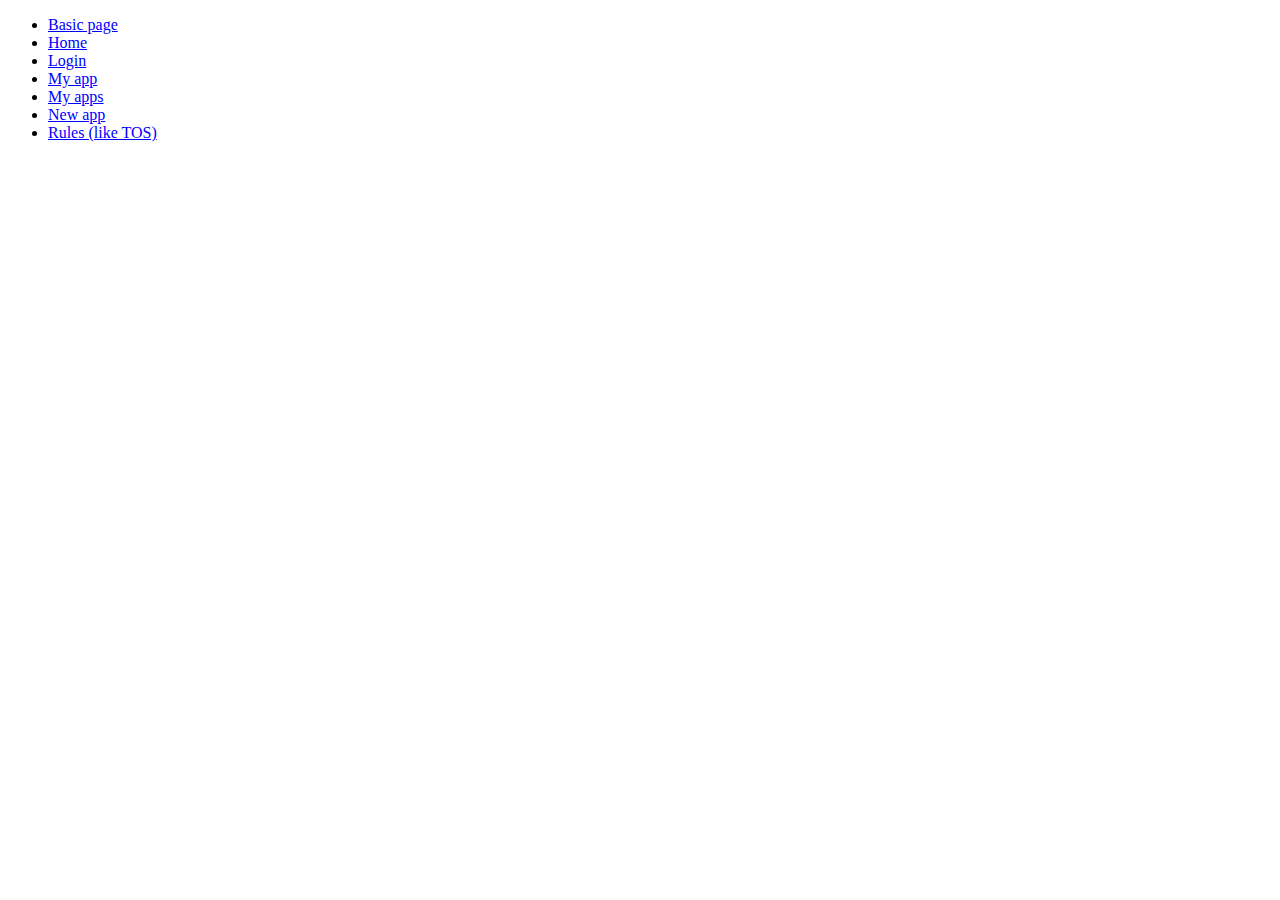
<file: index.html>
<!DOCTYPE html>
<html lang="en">
<head>

    <title>Document</title>

    <meta charset="UTF-8">
    <meta http-equiv="X-UA-Compatible" content="IE=edge">
    <meta name="viewport" content="width=device-width, initial-scale=1.0">

    <style>ul > li > a {color: #00f;}</style>

</head>
<body>

    <ul>
        <li><a href="./pages/page.html">Basic page</a></li>
        <li><a href="./pages/home.html">Home</a></li>
        <li><a href="./pages/login.html">Login</a></li>
        <li><a href="./pages/app.html">My app</a></li>
        <li><a href="./pages/my-apps.html">My apps</a></li>
        <li><a href="./pages/new-app.html">New app</a></li>
        <li><a href="./pages/rules.html">Rules (like TOS)</a></li>
    </ul>
    
</body>
</html>
</file>
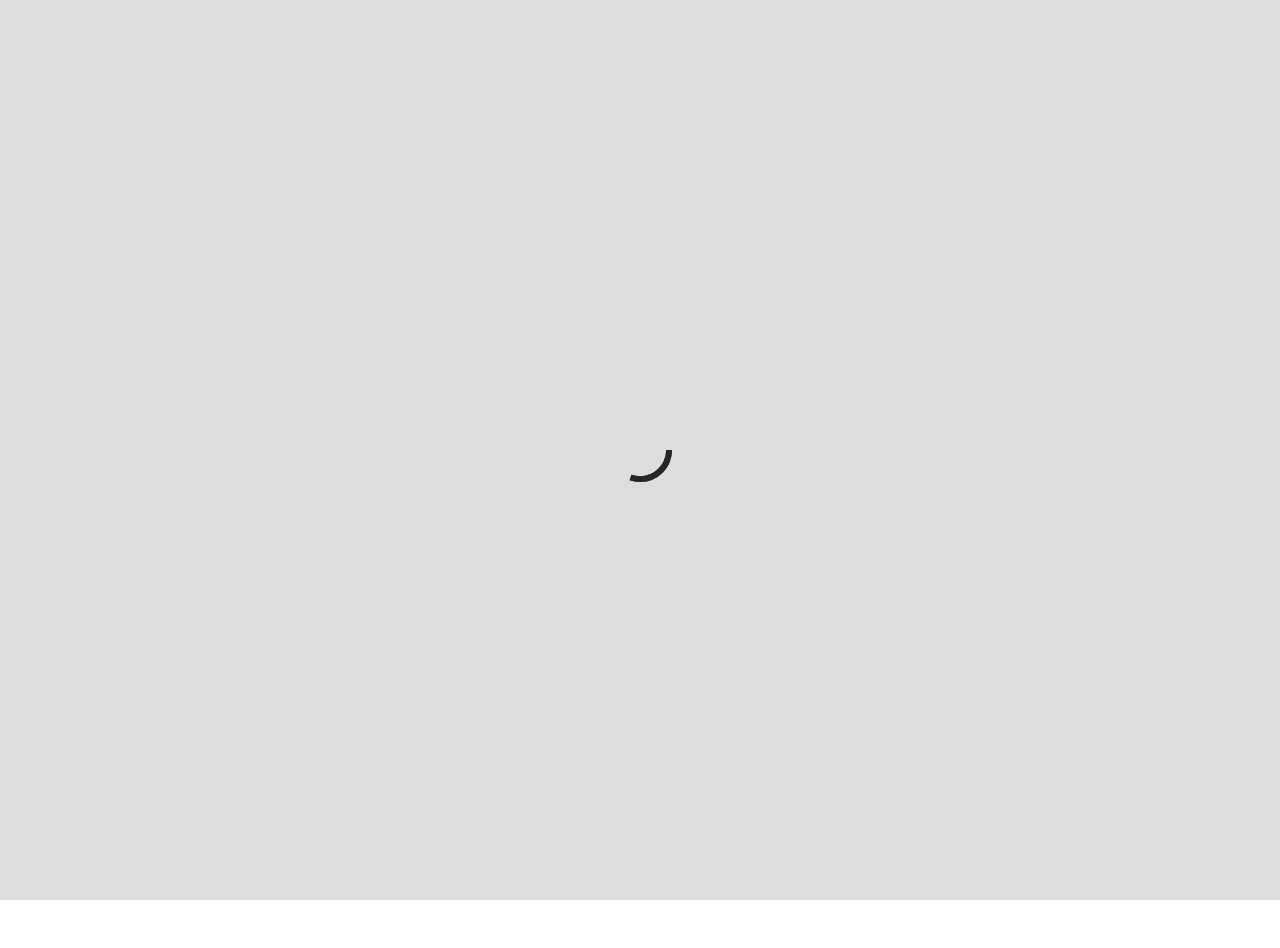
<file: pages/app.html>
<!DOCTYPE html>
<html lang="fr">
<head>

    <title>my-app • efridelesc</title>
    
    <meta charset="UTF-8">
    <meta http-equiv="Content-Type" content="text/html;charset=UTF-8">
    <meta http-equiv="X-UA-Compatible" content="IE=7">
    <meta http-equiv="X-UA-Compatible" content="IE=edge">

    <meta name="viewport" content="width=device-width, initial-scale=1.0">
    <meta name="description" content="Cod'ons Heberg, solution d'hébergement pour tous.">
    <meta name="author" content="Ezequiel FRIDEL ESCALONA">

    <meta property="og:title" content="Cod'ons Heberg Design - My website • my-app">
    <meta property="og:url" content="https://cod-ons.github.io/codons-heberg-design/pages/app.html">
    <meta property="og:site_name" content="Cod'ons Heberg">
    <meta property="og:type" content="website">
    <meta property="og:locale" content="fr-FR">
    <meta property="og:description" content="Cod'ons Heberg Design, design de votre solution d'hébergement facilitée rien que pour vous.">
    <meta property="og:image" content="https://cod-ons.github.io/codons-heberg-design/assets/images/cod-ons-300.png">
    <meta property="og:image:type" content="image/png">
    <meta property="og:image:width" content="300">
    <meta property="og:image:height" content="300">
    <meta property="og:image:alt" content="Cod'ons Heberg logo">

    <meta name="twitter:title" content="Cod'ons Heberg Design - My website">
    <meta name="twitter:card" content="summary_small_image">
    <meta name="twitter:description" content="Cod'ons Heberg Design, design de votre solution d'hébergement facilitée rien que pour vous.">
    <meta name="twitter:image" content="https://cod-ons.github.io/codons-heberg-design/assets/images/cod-ons-300.png">
    <meta property="twitter:domain" content="cod-ons.github.io">
    <meta property="twitter:url" content="https://cod-ons.github.io/codons-heberg-design/pages/app.html">

    <link type="text/css" rel="stylesheet" href="../assets/css/fonts.css">
    <link type="text/css" rel="stylesheet" href="../assets/css/sheet.css">
    <link type="text/css" rel="stylesheet" href="../assets/css/styles.css">
    <link type="text/css" rel="stylesheet" href="../assets/css/app.css">

    <link type="image/x-icon" rel="shortcut icon" href="./favicon.ico">
    <link type="image/x-icon" rel="shortcut icon" href="../assets/images/favicon.ico">

    <script type="text/javascript" src="../assets/js/app.js"></script>

</head>
<body>

    <header>
        <div class="container d-flex row space-between">
            <a href="/" class="title d-flex">
                <h2>
                    <span><span>C</span>od'ons</span> Heberg
                </h2>
            </a>

            <div class="menu d-flex">
                <button type="button" class="menu-btn d-none column align-center justify-center">
                    <span></span>
                </button>

                <nav class="links">
                    <ul class="d-inline-flex align-center">
                        <li><a class="d-flex column justify-center" href="#">Lien</a></li>
                        <li><a class="d-flex column justify-center" href="#">Lien</a></li>
                        <li><a class="d-flex column justify-center" href="#">Lien</a></li>
                        <li><a class="d-flex column justify-center" href="#">Lien</a></li>
                    </ul>
                </nav>

                <div class="background d-block"></div>
            </div>
        </div>

        <div class="fix d-block"></div>
    </header>

    <main role="main" class="d-flex space-between wrap">
        <div class="status d-flex column">
            <h2>my-app</h2>

            <ul class="content">
                <li class="online-status d-flex">
                    Statut : <span class="online">En ligne</span>
                </li>

                <li class="storage-space d-flex">
                    Stockage : <span>4.55MB / 300 MB</span>
                </li>

                <li class="databases d-flex">
                    Bases de données : <span>0 / 1</span>
                </li>
            </ul>
        </div>

        <div class="container">
            <div class="header-infos d-flex space-between align-center">
                <div class="folder-opened d-flex align-center">
                    <div class="icon d-block">
                        <img src="../assets/images/folder.svg" alt="Folder">
                        <img src="../assets/images/folder.svg" alt="Folder">
                    </div>

                    <div class="name">
                        files/my-app
                    </div>
                </div>

                <div class="actions">
                    <div class="action-btn">
                        <div class="icon">
                            ...
                        </div>
                    </div>
                </div>
            </div>

            <form>
                <table class="content">
                    <thead>
                        <tr>
                            <th class="select-all d-flex column align-center justify-center">
                                <input type="checkbox" name="select-all" id="select-all">
                            </th>

                            <th>Nom du fichier &emsp;</th>
                            <th>Type de document</th>
                            <th>Dernière modification</th>
                            <th>Taille</th>
                        </tr>
                    </thead>

                    <tbody>
                        <tr data-name="path">
                            <td class="selector">
                                <div class="checkbox d-flex column align-center justify-center">
                                    <input type="checkbox" id="checkbox-0" class="d-block">
                                </div>
                            </td>
                            <td class="filename">first.md</td>
                            <td class="type">Markdown file</td>
                            <td class="last-modification">03/03/22 13:24:50</td>
                            <td class="size">430 B</td>
                        </tr>

                        <tr data-name="path">
                            <td class="selector">
                                <div class="checkbox d-flex column align-center justify-center">
                                    <input type="checkbox" id="checkbox-1" class="d-block">
                                </div>
                            </td>
                            <td class="filename">index.html</td>
                            <td class="type">HTML file</td>
                            <td class="last-modification">03/17/22 16:05:58</td>
                            <td class="size">3.14 KB</td>
                        </tr>

                        <tr data-name="path">
                            <td class="selector">
                                <div class="checkbox d-flex column align-center justify-center">
                                    <input type="checkbox" id="checkbox-2" class="d-block">
                                </div>
                            </td>
                            <td class="filename">style.css</td>
                            <td class="type">CSS file</td>
                            <td class="last-modification">03/17/22 13:39:58</td>
                            <td class="size">1.08 KB</td>
                        </tr>
                    </tbody>
                </table>
            </form>
        </div>
    </main>

    <footer class="d-flex column">
        <div class="container d-flex align-center space-evenly">
            <div class="sec about">
                <h3>A propos</h3>
                
                <ul class="content">
                    <li><a href="#">Conditions Générales d'Utilisation</a></li>
                    <li><a href="#">Conditions Générales de Vente</a></li>
                    <li><a target="_blank" href="https://www.paypal.com/donate?hosted_button_id=BQ9VTYNAH3RRC">Faire un don</a></li>
                    <li><a href="#">Données personnelles</a></li>
                </ul>
            </div>
            
            <span class="border d-block"></span>
            
            <div class="sec contact">
                <h3>Nous contacter</h3>
                
                <ul class="content">
                    <li><a href="#">Signaler une anomalie ou un abus</a></li>
                    <li>
                        <a target="_blank" href="https://github.com/TheRedMineTheRedMine">Ezequiel Dev</a>
                        &ensp; — &ensp;
                        <a target="_blank" href="https://github.com/Mapoto40">Mapoto40</a>
                    </li>
                    <li><a href="#">Lien</a></li>
                    <li><a target="_blank" href="https://discord.gg/gpNXES9swT">Serveur Discord de support</a></li>
                </ul>
            </div>
            
            <span class="border d-block"></span>
            
            <div class="sec quick-links">
                <h3>Liens rapides</h3>
                
                <ul class="content">
                    <li><a target="_blank" href="https://wikijap.netlify.app">Wikijap</a></li>
                    <li><a target="_blank" href="https://github.com/Cod-ons">Cod'ons</a></li>
                    <li><a target="_blank" href="https://github.com/Cod-ons">Github</a></li>
                    <li><a href="#">Remerciements</a></li>
                </ul>
            </div>
        </div>

        <div class="copyright d-flex column align-center">
            <p>Cod'ons Heberg &copy;&ensp; — &ensp; Copyright 2021 - 2023 &ensp; — &ensp; Tout droits réservés</p>
        </div>
    </footer>

    <div class="loader-container d-flex column align-center justify-center">
        <div class="page-loader d-flex column align-center justify-center">
            <img src="../assets/images/loading-part.svg" alt="Loading">
            <img src="../assets/images/loading-part.svg" alt="Loading">
        </div>
    </div>

    <script type="text/javascript">
        // Table
        const table = document.querySelector('table.content');
        const files = document.querySelectorAll('tbody > tr');
        const selectAll = document.querySelector('th.select-all');

        selectAll.addEventListener('click', (e) => files.forEach(a => {
            a.querySelector('input[type="checkbox"]').checked = e.target.checked;
            a.classList[e.target.checked ? "add" : "remove"]("selected");
        }));

        files.forEach(a => {
            a.addEventListener('click', function () {
                var b = 0;
                files.forEach(c => b += c.querySelector('input[type="checkbox"]').checked);
                selectAll.querySelector('input[type="checkbox"]').checked = b === files.length;
            });

            a.addEventListener('change', (e) => a.classList[e.target.checked ? "add" : "remove"]("selected"));
        });
    </script>

</body>
</html>
</file>
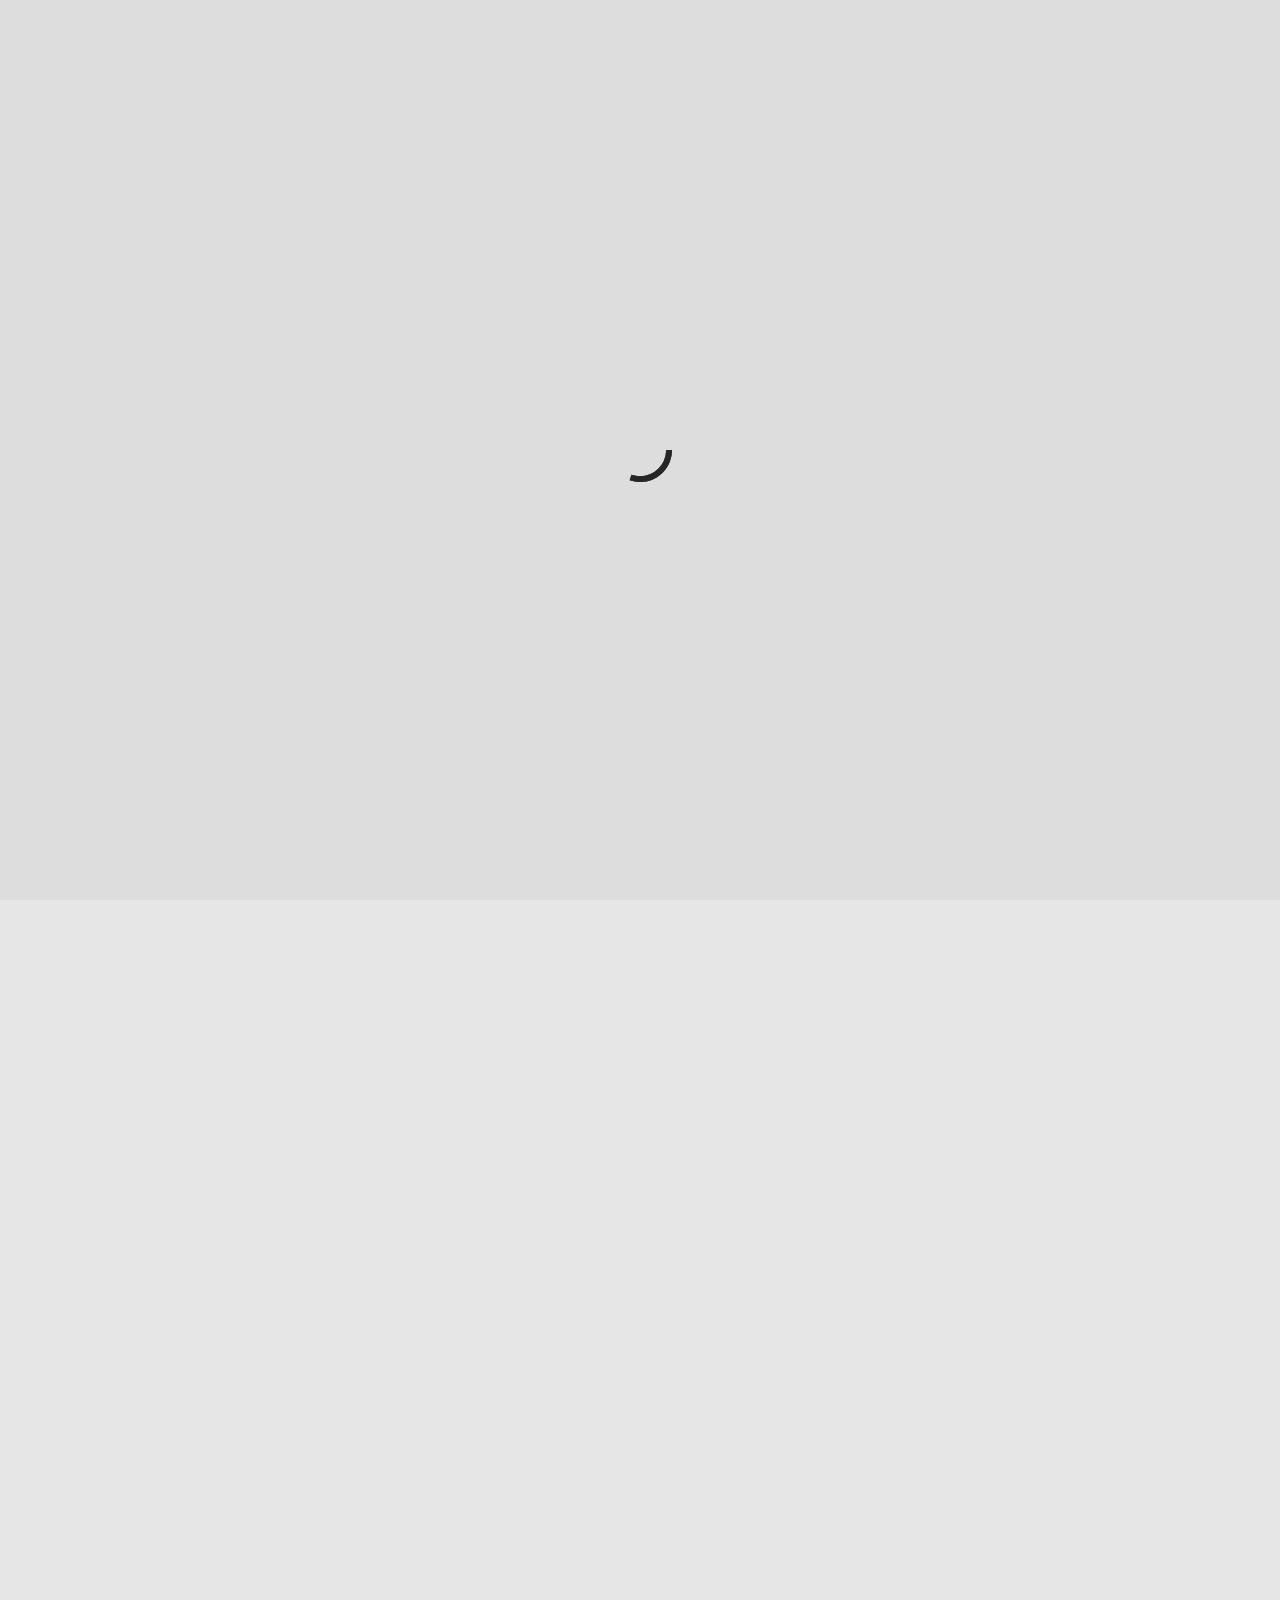
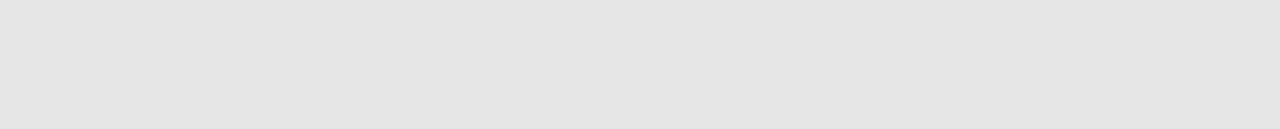
<file: pages/home.html>
<!DOCTYPE html>
<html lang="fr">
<head>

    <title>Accueil - Cod'ons Heberg</title>

    <meta charset="UTF-8">
    <meta http-equiv="Content-Type" content="text/html;charset=UTF-8">
    <meta http-equiv="X-UA-Compatible" content="IE=7">
    <meta http-equiv="X-UA-Compatible" content="IE=edge">

    <meta name="viewport" content="width=device-width, initial-scale=1.0">
    <meta name="description" content="Cod'ons Heberg, solution d'hébergement pour tous.">
    <meta name="author" content="Ezequiel FRIDEL ESCALONA">

    <meta property="og:title" content="Cod'ons Heberg Design - Accueil">
    <meta property="og:url" content="https://cod-ons.github.io/codons-heberg-design/pages/home.html">
    <meta property="og:site_name" content="Cod'ons Heberg">
    <meta property="og:type" content="website">
    <meta property="og:locale" content="fr-FR">
    <meta property="og:description" content="Cod'ons Heberg Design, design de votre solution d'hébergement facilitée rien que pour vous.">
    <meta property="og:image" content="https://cod-ons.github.io/codons-heberg-design/assets/images/cod-ons-300.png">
    <meta property="og:image:type" content="image/png">
    <meta property="og:image:width" content="300">
    <meta property="og:image:height" content="300">
    <meta property="og:image:alt" content="Cod'ons Heberg logo">

    <meta name="twitter:title" content="Cod'ons Heberg Design - Accueil">
    <meta name="twitter:card" content="summary_small_image">
    <meta name="twitter:description" content="Cod'ons Heberg Design, design de votre solution d'hébergement facilitée rien que pour vous.">
    <meta name="twitter:image" content="https://cod-ons.github.io/codons-heberg-design/assets/images/cod-ons-300.png">
    <meta property="twitter:domain" content="cod-ons.github.io">
    <meta property="twitter:url" content="https://cod-ons.github.io/codons-heberg-design/pages/home.html">

    <link type="text/css" rel="stylesheet" href="../assets/css/fonts.css">
    <link type="text/css" rel="stylesheet" href="../assets/css/sheet.css">
    <link type="text/css" rel="stylesheet" href="../assets/css/styles.css">
    <link type="text/css" rel="stylesheet" href="../assets/css/home.css">

    <link type="image/x-icon" rel="shortcut icon" href="./favicon.ico">
    <link type="image/x-icon" rel="shortcut icon" href="../assets/images/favicon.ico">

    <script type="text/javascript" src="../assets/js/app.js"></script>

</head>
<body>

    <header>
        <div class="container d-flex row space-between">
            <a href="/" class="title d-flex">
                <h2>
                    <span><span>C</span>od'ons</span> Heberg
                </h2>
            </a>

            <div class="menu d-flex">
                <button type="button" class="menu-btn d-none column align-center justify-center">
                    <span></span>
                </button>

                <nav class="links">
                    <ul class="d-inline-flex align-center">
                        <li><a class="d-flex column justify-center" href="#">Lien</a></li>
                        <li><a class="d-flex column justify-center" href="#">Lien</a></li>
                        <li><a class="d-flex column justify-center" href="#">Lien</a></li>
                        <li><a class="d-flex column justify-center" href="#">Lien</a></li>
                    </ul>
                </nav>

                <div class="background d-block"></div>
            </div>
        </div>

        <div class="fix d-block"></div>
    </header>

    <main role="main" class="d-flex column">
        <section class="title d-flex column align-center justify-center">
            <div class="backdrop">
                <img src="../assets/images/servers.jpeg" alt="Cod'ons Heberg">
            </div>

            <div class="container d-flex space-between wrap">
                <div class="content d-flex column align-center justify-center">
                    <div class="title-box">
                        <h1>
                            <span><span>C</span>od'ons</span> Heberg
                        </h1>

                        <p>L'hébergement plus simplement, pour tous</p>
                    </div>
                </div>
    
                <div class="btn-box d-flex column align-center justify-center">
                    <button type="button" onclick="window.scrollTo(0, document.querySelector('.backdrop').clientHeight)">
                        Commencer dès maintenant
                    </button>
                </div>
            </div>
        </section>
        
        <section class="offers d-flex column align-center justify-center">
            <div class="description d-block">
                <h2 class="title">
                    Nos meilleures offres
                </h2>

                <p>
                    Nos offres d'hébergement de site web les plus appréciées par notre communauté en ce moment.
                </p>
            </div>

            <div class="container d-flex space-evenly wrap">
                <div class="box d-flex column space-evenly">
                    <h3>Offre 1</h3>

                    <ul>
                        <li class="enable">Lorem ipsum dolor sit</li>
                        <li class="disable">Amet consectetur adipisicing</li>
                        <li class="disable">Animi, eveniet</li>
                        <li class="disable">Debitis, libero eaque voluptatem</li>
                    </ul>

                    <div class="price">
                        A partir de
                        <span><span>0€</span>/mois</span>
                    </div>

                    <div class="link d-inline-flex justify-center">
                        <button type="button">
                            C'est parti
                        </button>
                    </div>
                </div>

                <div class="box best d-flex column space-evenly">
                    <h3>Offre 2</h3>

                    <ul>
                        <li class="enable">Lorem ipsum dolor sit</li>
                        <li class="enable">Amet consectetur adipisicing</li>
                        <li class="disable">Animi, eveniet</li>
                        <li class="disable">Debitis, libero eaque voluptatem</li>
                    </ul>

                    <div class="price">
                        A partir de
                        <span><span>1€</span>/mois</span>
                    </div>

                    <div class="link d-inline-flex justify-center">
                        <button type="button">
                            C'est parti
                        </button>
                    </div>
                </div>

                <div class="box d-flex column space-evenly">
                    <h3>Offre 3</h3>

                    <ul>
                        <li class="enable">Lorem ipsum dolor sit</li>
                        <li class="enable">Amet consectetur adipisicing</li>
                        <li class="enable">Animi, eveniet</li>
                        <li class="enable">Debitis, libero eaque voluptatem</li>
                    </ul>

                    <div class="price">
                        A partir de
                        <span><span>2€</span>/mois</span>
                    </div>

                    <div class="link d-inline-flex justify-center">
                        <button type="button">
                            C'est parti
                        </button>
                    </div>
                </div>
            </div>
        </section>

        <section class="d-flex column align-center justify-center">
        <!-- <section class="others d-flex column align-center justify-center"> -->
            <!--  -->
        </section>
    </main>

    <footer class="d-flex column">
        <div class="container d-flex align-center space-evenly">
            <div class="sec about">
                <h3>A propos</h3>
                
                <ul class="content">
                    <li><a href="#">Conditions Générales d'Utilisation</a></li>
                    <li><a href="#">Conditions Générales de Vente</a></li>
                    <li><a target="_blank" href="https://www.paypal.com/donate?hosted_button_id=BQ9VTYNAH3RRC">Faire un don</a></li>
                    <li><a href="#">Données personnelles</a></li>
                </ul>
            </div>
            
            <span class="border d-block"></span>
            
            <div class="sec contact">
                <h3>Nous contacter</h3>
                
                <ul class="content">
                    <li><a href="#">Signaler une anomalie ou un abus</a></li>
                    <li>
                        <a target="_blank" href="https://github.com/TheRedMineTheRedMine">Ezequiel Dev</a>
                        &ensp; — &ensp;
                        <a target="_blank" href="https://github.com/Mapoto40">Mapoto40</a>
                    </li>
                    <li><a href="#">Lien</a></li>
                    <li><a target="_blank" href="https://discord.gg/gpNXES9swT">Serveur Discord de support</a></li>
                </ul>
            </div>
            
            <span class="border d-block"></span>
            
            <div class="sec quick-links">
                <h3>Liens rapides</h3>
                
                <ul class="content">
                    <li><a target="_blank" href="https://wikijap.netlify.app">Wikijap</a></li>
                    <li><a target="_blank" href="https://github.com/Cod-ons">Cod'ons</a></li>
                    <li><a target="_blank" href="https://github.com/Cod-ons">Github</a></li>
                    <li><a href="#">Remerciements</a></li>
                </ul>
            </div>
        </div>

        <div class="copyright d-flex column align-center">
            <p>Cod'ons Heberg &copy;&ensp; — &ensp; Copyright 2021 - 2023 &ensp; — &ensp; Tout droits réservés</p>
        </div>
    </footer>

    <div class="loader-container d-flex column align-center justify-center">
        <div class="page-loader d-flex column align-center justify-center">
            <img src="../assets/images/loading-part.svg" alt="Loading">
            <img src="../assets/images/loading-part.svg" alt="Loading">
        </div>
    </div>

</body>
</html>
</file>
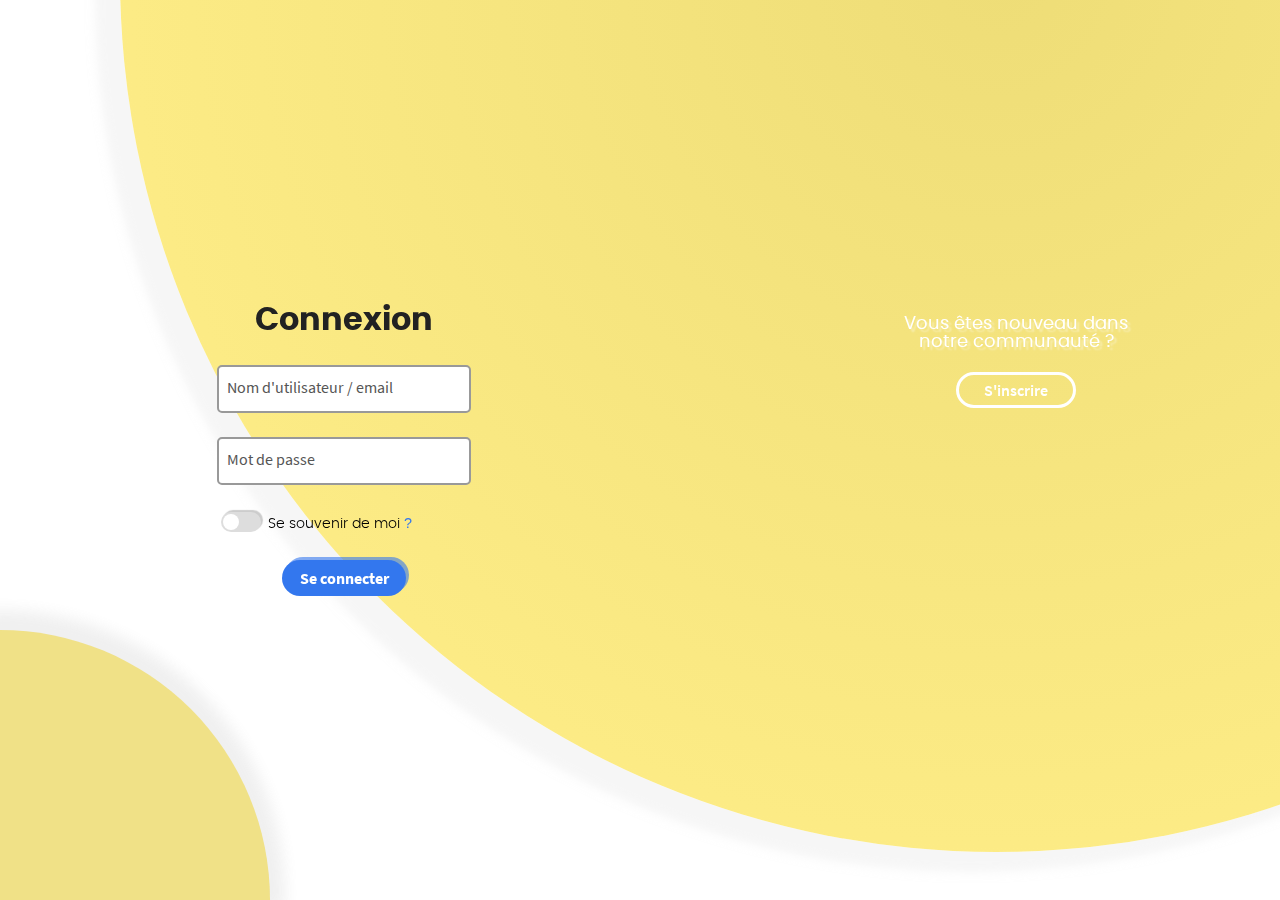
<file: pages/login.html>
<!DOCTYPE html>
<html lang="fr">
<head>

    <title>Connexion - Cod'ons Heberg</title>

    <meta charset="UTF-8">
    <meta http-equiv="Content-Type" content="text/html;charset=UTF-8">
    <meta http-equiv="X-UA-Compatible" content="IE=7">
    <meta http-equiv="X-UA-Compatible" content="IE=edge">

    <meta name="viewport" content="width=device-width, initial-scale=1.0">
    <meta name="description" content="Cod'ons Heberg, solution d'hébergement pour tous.">
    <meta name="author" content="Ezequiel FRIDEL ESCALONA">

    <meta property="og:title" content="Cod'ons Heberg Design - Connexion">
    <meta property="og:url" content="https://cod-ons.github.io/codons-heberg-design/pages/login.html">
    <meta property="og:site_name" content="Cod'ons Heberg">
    <meta property="og:type" content="website">
    <meta property="og:locale" content="fr-FR">
    <meta property="og:description" content="Cod'ons Heberg Design, design de votre solution d'hébergement facilitée rien que pour vous.">
    <meta property="og:image" content="https://cod-ons.github.io/codons-heberg-design/assets/images/cod-ons-300.png">
    <meta property="og:image:type" content="image/png">
    <meta property="og:image:width" content="300">
    <meta property="og:image:height" content="300">
    <meta property="og:image:alt" content="Cod'ons Heberg logo">

    <meta name="twitter:title" content="Cod'ons Heberg Design - Connexion">
    <meta name="twitter:card" content="summary_small_image">
    <meta name="twitter:description" content="Cod'ons Heberg Design, design de votre solution d'hébergement facilitée rien que pour vous.">
    <meta name="twitter:image" content="https://cod-ons.github.io/codons-heberg-design/assets/images/cod-ons-300.png">
    <meta property="twitter:domain" content="cod-ons.github.io">
    <meta property="twitter:url" content="https://cod-ons.github.io/codons-heberg-design/pages/login.html">

    <link type="text/css" rel="stylesheet" href="../assets/css/fonts.css">
    <link type="text/css" rel="stylesheet" href="../assets/css/sheet.css">
    <link type="text/css" rel="stylesheet" href="../assets/css/styles.css">
    <link type="text/css" rel="stylesheet" href="../assets/css/login.css">

    <link type="image/x-icon" rel="shortcut icon" href="./favicon.ico">
    <link type="image/x-icon" rel="shortcut icon" href="../assets/images/favicon.ico">

    <script type="text/javascript" src="../assets/js/app.js"></script>
    <script type="text/javascript" src="../assets/js/login.js"></script>

</head>
<body>

    <main role="main" class="">
        <div class="container">
            <div class="login d-flex space-between">
                <div class="form d-flex column align-center justify-center">
                    <div class="circle d-block"></div>

                    <div class="form-container d-flex column align-center justify-center">
                        <h1>Connexion</h1>
    
                        <form class="form-content d-flex column align-center">
                            <div class="input-box d-flex column align-center justify-center">
                                <input type="text" name="username" id="username" placeholder="Nom d'utilisateur ou email" autocomplete="username" required>
    
                                <label for="username">
                                    Nom d'utilisateur / email
                                </label>
                            </div>
    
                            <div class="input-box d-flex column align-center justify-center input-password">
                                <input type="password" name="password" id="password" placeholder="Mot de passe" data-type="password" autocomplete="current-password" required>
    
                                <button class="password-visibility d-block" id="toggle-visibility" type="button">
                                    <img src="../assets/images/eye.svg" data-alternative-src="../assets/images/eye-slash.svg" alt="Show Password">
                                </button>
    
                                <label for="password">
                                    Mot de passe
                                </label>
                            </div>
    
                            <div class="checkbox-option d-flex align-center justify-baseline">
                                <input type="checkbox" name="remember-me" id="remember-me" class="d-block">
    
                                <label for="remember-me">
                                    Se souvenir de moi
                                    <a href="#" style="--c: '?';">?</a>
                                </label>
                            </div>
    
                            <button type="submit" class="submit-btn d-flex column align-center justify-center">
                                <span class="submit-content">
                                    Se connecter
                                </span>
    
                                <div class="loading d-none column align-center justify-center">
                                    <img src="../assets/images/loading-part.svg" alt="Loading">
                                    <img src="../assets/images/loading-part.svg" alt="Loading">
                                </div>
                            </button>
                        </form>
                    </div>
                </div>

                <div class="alternative d-flex column align-center justify-center">
                    <div class="content d-flex column align-center">
                        <p>Vous êtes nouveau dans<br>notre communauté ?</p>

                        <button type="button" class="toggle-form">
                            S'inscrire
                        </button>
                    </div>
                </div>
            </div>

            <div class="register d-flex row-reverse space-between">
                <div class="form d-flex column align-center justify-center">
                    <div class="form-container d-flex column align-center justify-center">
                        <h1>Inscription</h1>
    
                        <form class="form-content d-flex column align-center">
                            <div class="input-box d-flex column align-center justify-center">
                                <input type="text" name="r-username" id="r-username" placeholder="Nom d'utilisateur" autocomplete="username" required>
    
                                <label for="r-username">
                                    Nom d'utilisateur
                                </label>
                            </div>
    
                            <div class="input-box d-flex column align-center justify-center">
                                <input type="email" name="email" id="email" placeholder="Adresse mail" autocomplete="email" required>
    
                                <label for="email">
                                    Adresse mail
                                </label>
                            </div>
    
                            <div class="input-box d-flex column align-center justify-center">
                                <input type="password" name="password" id="passwd-1" placeholder="Mot de passe" data-type="password" autocomplete="new-password" required>
    
                                <label for="passwd-1">
                                    Mot de passe
                                </label>
                            </div>
    
                            <div class="input-box d-flex column align-center justify-center">
                                <input type="password" name="confirm-password" id="passwd-2" placeholder="Mot de passe" data-type="password" autocomplete="new-password" required>
    
                                <label for="passwd-2">
                                    Confirmation mot de passe
                                </label>
                            </div>
    
                            <div class="checkbox-option d-flex align-center justify-baseline">
                                <input type="checkbox" name="agree-tos" id="agree-tos" class="d-block">
    
                                <label for="agree-tos">
                                    J'ai lu et approuvé <br> les <a href="#" style="--c: 'Conditions d\'Utilisation';">Conditions d'Utilisation</a>
                                </label>
                            </div>
    
                            <button type="submit" class="submit-btn d-flex column align-center justify-center">
                                <span class="submit-content">
                                    S'inscrire
                                </span>
    
                                <div class="loading d-none column align-center justify-center">
                                    <img src="../assets/images/loading-part.svg" alt="Loading">
                                    <img src="../assets/images/loading-part.svg" alt="Loading">
                                </div>
                            </button>
                        </form>
                    </div>

                    <div class="circle d-block"></div>
                </div>

                <div class="alternative d-flex column align-center justify-center">
                    <div class="content d-flex column align-center">
                        <p>Ce n'est pas la première<br>fois ?</p>

                        <button type="button" class="toggle-form">
                            Se connecter
                        </button>
                    </div>
                </div>
            </div>
        </div>

        <div class="cache d-block"></div>
    </main>

    <!-- <div class="loader-container d-flex column align-center justify-center">
        <div class="page-loader d-flex column align-center justify-center">
            <img src="../assets/images/loading-part.svg" alt="Loading">
            <img src="../assets/images/loading-part.svg" alt="Loading">
        </div>
    </div> -->

</body>
</html>
</file>
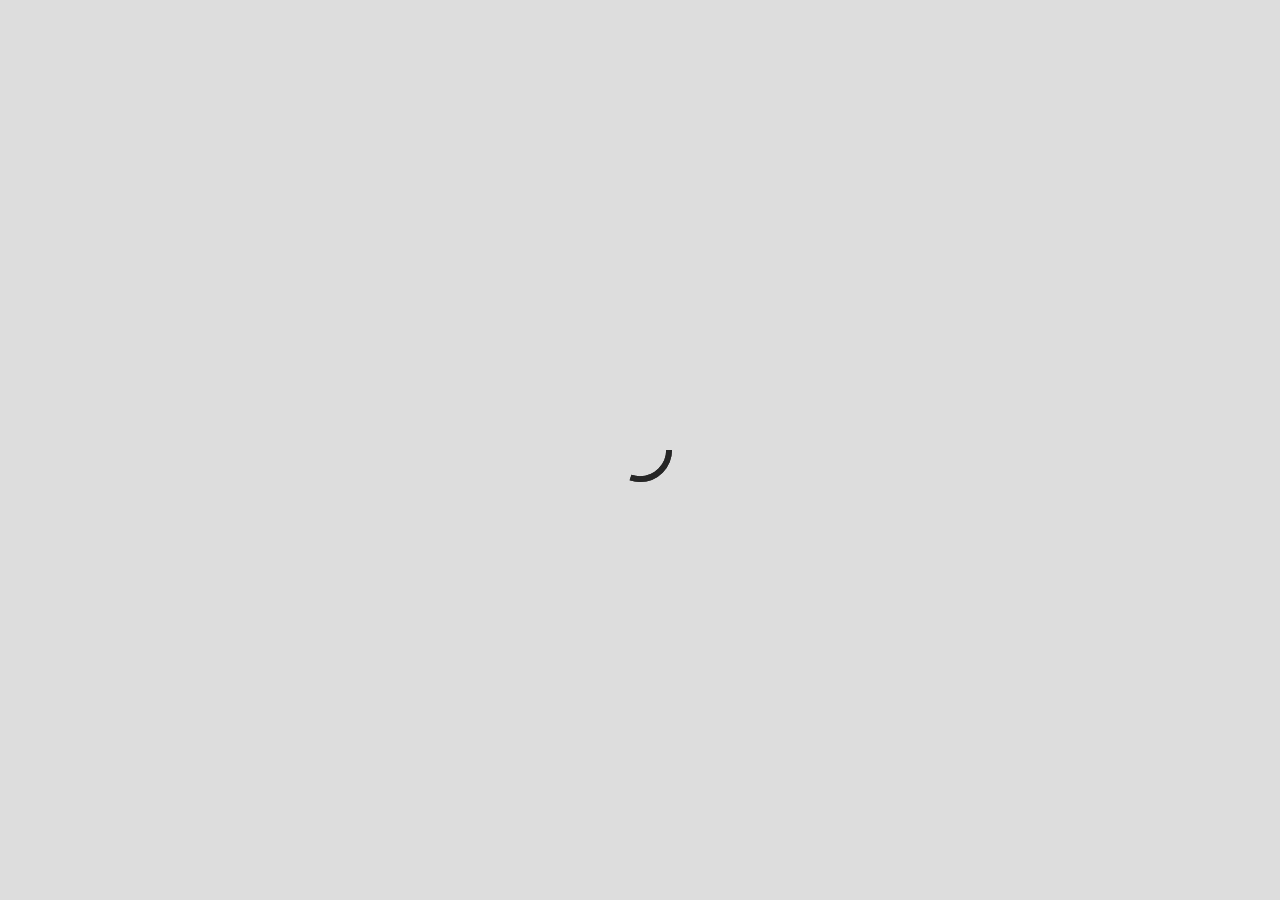
<file: pages/my-apps.html>
<!DOCTYPE html>
<html lang="fr">
<head>

    <title>My apps - Cod'ons Heberg</title>

    <meta charset="UTF-8">
    <meta http-equiv="Content-Type" content="text/html;charset=UTF-8">
    <meta http-equiv="X-UA-Compatible" content="IE=7">
    <meta http-equiv="X-UA-Compatible" content="IE=edge">

    <meta name="viewport" content="width=device-width, initial-scale=1.0">
    <meta name="description" content="Cod'ons Heberg, solution d'hébergement pour tous.">
    <meta name="author" content="Ezequiel FRIDEL ESCALONA">

    <meta property="og:title" content="Cod'ons Heberg Design - My apps">
    <meta property="og:url" content="https://cod-ons.github.io/codons-heberg-design/pages/my-apps.html">
    <meta property="og:site_name" content="Cod'ons Heberg">
    <meta property="og:type" content="website">
    <meta property="og:locale" content="fr-FR">
    <meta property="og:description" content="Cod'ons Heberg Design, design de votre solution d'hébergement facilitée rien que pour vous.">
    <meta property="og:image" content="https://cod-ons.github.io/codons-heberg-design/assets/images/cod-ons-300.png">
    <meta property="og:image:type" content="image/png">
    <meta property="og:image:width" content="300">
    <meta property="og:image:height" content="300">
    <meta property="og:image:alt" content="Cod'ons Heberg logo">

    <meta name="twitter:title" content="Cod'ons Heberg Design - My apps page">
    <meta name="twitter:card" content="summary_small_image">
    <meta name="twitter:description" content="Cod'ons Heberg Design, design de votre solution d'hébergement facilitée rien que pour vous.">
    <meta name="twitter:image" content="https://cod-ons.github.io/codons-heberg-design/assets/images/cod-ons-300.png">
    <meta property="twitter:domain" content="cod-ons.github.io">
    <meta property="twitter:url" content="https://cod-ons.github.io/codons-heberg-design/pages/my-apps.html">

    <link type="text/css" rel="stylesheet" href="../assets/css/fonts.css">
    <link type="text/css" rel="stylesheet" href="../assets/css/sheet.css">
    <link type="text/css" rel="stylesheet" href="../assets/css/styles.css">
    <link type="text/css" rel="stylesheet" href="../assets/css/my-apps.css">

    <link type="image/x-icon" rel="shortcut icon" href="./favicon.ico">
    <link type="image/x-icon" rel="shortcut icon" href="../assets/images/favicon.ico">

    <script type="text/javascript" src="../assets/js/app.js"></script>

</head>
<body>

    <header>
        <div class="container d-flex row space-between">
            <a href="/" class="title d-flex">
                <h2>
                    <span><span>C</span>od'ons</span> Heberg
                </h2>
            </a>

            <div class="menu d-flex">
                <button type="button" class="menu-btn d-none column align-center justify-center">
                    <span></span>
                </button>

                <nav class="links">
                    <ul class="d-inline-flex align-center">
                        <li><a class="d-flex column justify-center" href="#">Lien</a></li>
                        <li><a class="d-flex column justify-center" href="#">Lien</a></li>
                        <li><a class="d-flex column justify-center" href="#">Lien</a></li>
                        <li><a class="d-flex column justify-center" href="#">Lien</a></li>
                    </ul>
                </nav>

                <div class="background d-block"></div>
            </div>
        </div>

        <div class="fix d-block"></div>
    </header>

    <main role="main" class="d-flex column align-center">
        <div class="head d-flex align-center space-between">
            <div class="title d-flex column space-evenly">
                <h1>Mes sites web</h1>
                <p>Gérez ou créez ici vos sites web</p>
            </div>

            <div class="btn-new-website">
                <button type="button" class="d-flex justify-center align-center" onclick="window.location.replace('./new-app.html')">
                    <img src="../assets/images/plus.svg" alt="New website image">
                    New website
                </button>
            </div>
        </div>

        <div class="list-box d-flex">
            <div class="list-infos d-flex justify-center align-center">
                Mes sites :
            </div>

            <ul class="list-main d-flex column">
                <li class="website-element d-flex column justify-center space-evenly" onclick="window.location.replace('./app.html')">
                    <div class="top">
                        <h3>my-app</h3>
                    </div>

                    <ul class="bottom d-flex">
                        <li class="d-flex">
                            Statut :
                            <span class="website-status d-block"></span>
                            <span>En ligne</span>
                        </li>
                        <li>BDD : <span>2 / 10</span></li>
                        <li>Stockage : <span>8.5GB / 10GB (85%)</span></li>
                    </ul>
                </li>

                <li class="website-element d-flex column justify-center space-evenly">
                    <div class="top">
                        <h3>cryptest</h3>
                    </div>

                    <ul class="bottom d-flex">
                        <li class="d-flex">
                            Statut :
                            <span class="website-status d-block"></span>
                            <span>En ligne</span>
                        </li>
                        <li>BDD : <span>1 / 1</span></li>
                        <li>Stockage : <span>17MB / 500MB (3.4%)</span></li>
                    </ul>
                </li>

                <li class="website-element d-flex column justify-center space-evenly">
                    <div class="top">
                        <h3>snt-web</h3>
                    </div>

                    <ul class="bottom d-flex">
                        <li class="d-flex">
                            Statut :
                            <span class="website-status d-block"></span>
                            <span>En ligne</span>
                        </li>
                        <li>BDD : <span>0 / 1</span></li>
                        <li>Stockage : <span>4.55MB / 300MB (1.5%)</span></li>
                    </ul>
                </li>

                <li class="website-element d-flex column justify-center space-evenly">
                    <div class="top">
                        <h3>no-one</h3>
                    </div>

                    <ul class="bottom d-flex">
                        <li class="d-flex">
                            Statut :
                            <span class="website-status d-block"></span>
                            <span>En ligne</span>
                        </li>
                        <li>BDD : <span>0 / 1</span></li>
                        <li>Stockage : <span>0 / 300MB (0%)</span></li>
                    </ul>
                </li>
            </ul>
        </div>
    </main>

    <footer class="d-flex column">
        <div class="container d-flex align-center space-evenly">
            <div class="sec about">
                <h3>A propos</h3>
                
                <ul class="content">
                    <li><a href="#">Conditions Générales d'Utilisation</a></li>
                    <li><a href="#">Conditions Générales de Vente</a></li>
                    <li><a target="_blank" href="https://www.paypal.com/donate?hosted_button_id=BQ9VTYNAH3RRC">Faire un don</a></li>
                    <li><a href="#">Données personnelles</a></li>
                </ul>
            </div>
            
            <span class="border d-block"></span>
            
            <div class="sec contact">
                <h3>Nous contacter</h3>
                
                <ul class="content">
                    <li><a href="#">Signaler une anomalie ou un abus</a></li>
                    <li>
                        <a target="_blank" href="https://github.com/TheRedMineTheRedMine">Ezequiel Dev</a>
                        &ensp; — &ensp;
                        <a target="_blank" href="https://github.com/Mapoto40">Mapoto40</a>
                    </li>
                    <li><a href="#">Lien</a></li>
                    <li><a target="_blank" href="https://discord.gg/gpNXES9swT">Serveur Discord de support</a></li>
                </ul>
            </div>
            
            <span class="border d-block"></span>
            
            <div class="sec quick-links">
                <h3>Liens rapides</h3>
                
                <ul class="content">
                    <li><a target="_blank" href="https://wikijap.netlify.app">Wikijap</a></li>
                    <li><a target="_blank" href="https://github.com/Cod-ons">Cod'ons</a></li>
                    <li><a target="_blank" href="https://github.com/Cod-ons">Github</a></li>
                    <li><a href="#">Remerciements</a></li>
                </ul>
            </div>
        </div>

        <div class="copyright d-flex column align-center">
            <p>Cod'ons Heberg &copy;&ensp; — &ensp; Copyright 2021 - 2023 &ensp; — &ensp; Tout droits réservés</p>
        </div>
    </footer>

    <div class="loader-container d-flex column align-center justify-center">
        <div class="page-loader d-flex column align-center justify-center">
            <img src="../assets/images/loading-part.svg" alt="Loading">
            <img src="../assets/images/loading-part.svg" alt="Loading">
        </div>
    </div>

</body>
</html>
</file>
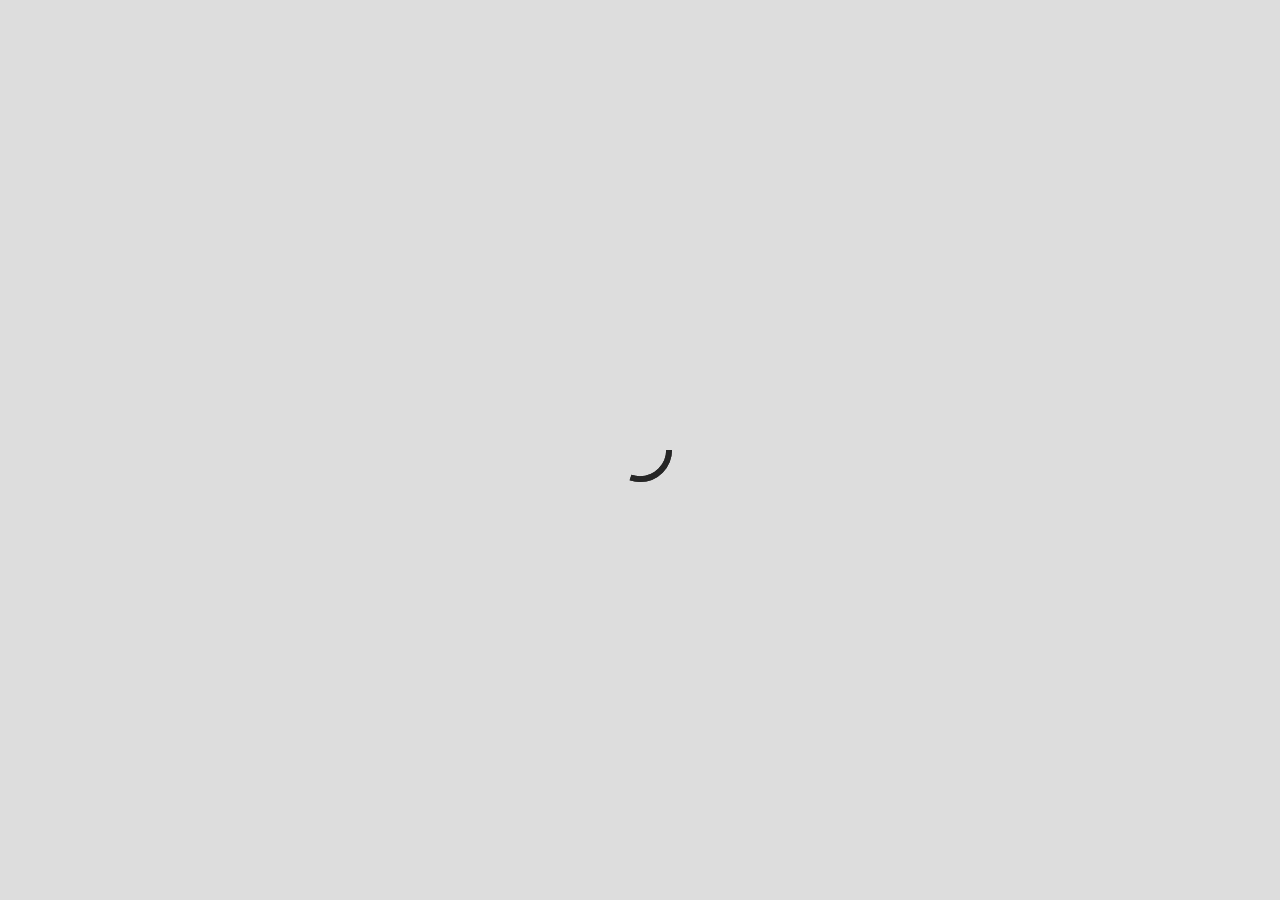
<file: pages/new-app.html>
<!DOCTYPE html>
<html lang="fr">
<head>

    <title>Nouveau site - Cod'ons Heberg</title>
    
    <meta charset="UTF-8">
    <meta http-equiv="Content-Type" content="text/html;charset=UTF-8">
    <meta http-equiv="X-UA-Compatible" content="IE=7">
    <meta http-equiv="X-UA-Compatible" content="IE=edge">

    <meta name="viewport" content="width=device-width, initial-scale=1.0">
    <meta name="description" content="Cod'ons Heberg, solution d'hébergement pour tous.">
    <meta name="author" content="Ezequiel FRIDEL ESCALONA">

    <meta property="og:title" content="Cod'ons Heberg Design - Créer un nouveau site">
    <meta property="og:url" content="https://cod-ons.github.io/codons-heberg-design/pages/new-app.html">
    <meta property="og:site_name" content="Cod'ons Heberg">
    <meta property="og:type" content="website">
    <meta property="og:locale" content="fr-FR">
    <meta property="og:description" content="Cod'ons Heberg Design, design de votre solution d'hébergement facilitée rien que pour vous.">
    <meta property="og:image" content="https://cod-ons.github.io/codons-heberg-design/assets/images/cod-ons-300.png">
    <meta property="og:image:type" content="image/png">
    <meta property="og:image:width" content="300">
    <meta property="og:image:height" content="300">
    <meta property="og:image:alt" content="Cod'ons Heberg logo">

    <meta name="twitter:title" content="Cod'ons Heberg Design - Créer un nouveau site">
    <meta name="twitter:card" content="summary_small_image">
    <meta name="twitter:description" content="Cod'ons Heberg Design, design de votre solution d'hébergement facilitée rien que pour vous.">
    <meta name="twitter:image" content="https://cod-ons.github.io/codons-heberg-design/assets/images/cod-ons-300.png">
    <meta property="twitter:domain" content="cod-ons.github.io">
    <meta property="twitter:url" content="https://cod-ons.github.io/codons-heberg-design/pages/new-app.html">

    <link type="text/css" rel="stylesheet" href="../assets/css/fonts.css">
    <link type="text/css" rel="stylesheet" href="../assets/css/sheet.css">
    <link type="text/css" rel="stylesheet" href="../assets/css/styles.css">
    <link type="text/css" rel="stylesheet" href="../assets/css/new-app.css">

    <link type="image/x-icon" rel="shortcut icon" href="./favicon.ico">
    <link type="image/x-icon" rel="shortcut icon" href="../assets/images/favicon.ico">

    <script type="text/javascript" src="../assets/js/app.js"></script>
    <script type="text/javascript" src="../assets/js/new-app.js"></script>

</head>
<body>

    <header>
        <div class="container d-flex row space-between">
            <a href="/" class="title d-flex">
                <h2>
                    <span><span>C</span>od'ons</span> Heberg
                </h2>
            </a>

            <div class="menu d-flex">
                <button type="button" class="menu-btn d-none column align-center justify-center">
                    <span></span>
                </button>

                <nav class="links">
                    <ul class="d-inline-flex align-center">
                        <li><a class="d-flex column justify-center" href="#">Lien</a></li>
                        <li><a class="d-flex column justify-center" href="#">Lien</a></li>
                        <li><a class="d-flex column justify-center" href="#">Lien</a></li>
                        <li><a class="d-flex column justify-center" href="#">Lien</a></li>
                    </ul>
                </nav>

                <div class="background d-block"></div>
            </div>
        </div>

        <div class="fix d-block"></div>
    </header>

    <main role="main" class="d-flex column justify-center">
        <section class="get-name d-flex column align-center justify-center">
            <div class="container d-flex column align-center">
                <h2 data-content="Nouveau site"></h2>
            
                <form class="content d-flex column align-center">
                    <div class="input-box d-flex column align-center justify-center">
                        <input type="text" name="app-name" id="app-name" placeholder="Nom du site" autocomplete="organization-title" autofocus required>
    
                        <label for="app-name">
                            Nom du site
                        </label>
                    </div>

                    <div class="buttons d-flex space-between align-f-end">
                        <div class="fix"></div>

                        <button class="submit-btn" type="submit">
                            Suivant
                        </button>
                    </div>
                </form>
            </div>
        </section>

        <section class="upload-methods d-flex align-center column justify-center d-none">
            <div class="container d-flex column align-center">
                <h2 data-content="Importer des fichiers"></h2>

                <form class="content d-flex column align-center">
                    <div class="methods">
                        <div class="prop">
                            <input type="radio" name="type" id="folder" checked>

                            <label for="folder" class="d-inline-flex">
                                <div class="custom-input d-block"></div>
                                Dossier
                            </label>
                        </div>

                        <div class="prop">
                            <input type="radio" name="type" id="files">

                            <label for="files" class="d-inline-flex">
                                <div class="custom-input d-block"></div>
                                Fichiers
                            </label>
                        </div>

                        <div class="prop">
                            <input type="radio" name="type" id="zip">

                            <label for="zip" class="d-inline-flex">
                                <div class="custom-input d-block"></div>
                                ZIP file&ThickSpace;<span>(*.zip)</span>
                            </label>
                        </div>
                    </div>

                    <div class="buttons d-flex space-between align-f-end">
                        <div class="option">
                            <a href="#">Passer</a>
                        </div>

                        <button class="submit-btn" type="submit">
                            Suivant
                        </button>
                    </div>

                </form>
            </div>
        </section>

        <section class="upload d-flex column justify align-center d-none">
            <div class="container d-flex column align-center">
                <h2 data-content="Importer"></h2>

                <form class="content d-flex column align-center justify-center">
                    <label class="draggable-zone d-flex column align-center justify-center">
                        <input type="file" name="" id="input-files" class="d-none">

                        <img src="../assets//images/folder-upload.svg" alt="Upload" class="folder">
                        
                        <div class="text">
                            <button type="button">
                                Choisir des fichiers
                            </button>

                            <span>ou glissez-déposez</div></span>
                        </div>
                    </label>
                </form>
            </div>
        </section>
    </main>

    <footer class="d-flex column">
        <div class="container d-flex align-center space-evenly">
            <div class="sec about">
                <h3>A propos</h3>
                
                <ul class="content">
                    <li><a href="#">Conditions Générales d'Utilisation</a></li>
                    <li><a href="#">Conditions Générales de Vente</a></li>
                    <li><a target="_blank" href="https://www.paypal.com/donate?hosted_button_id=BQ9VTYNAH3RRC">Faire un don</a></li>
                    <li><a href="#">Données personnelles</a></li>
                </ul>
            </div>
            
            <span class="border d-block"></span>
            
            <div class="sec contact">
                <h3>Nous contacter</h3>
                
                <ul class="content">
                    <li><a href="#">Signaler une anomalie ou un abus</a></li>
                    <li>
                        <a target="_blank" href="https://github.com/TheRedMineTheRedMine">Ezequiel Dev</a>
                        &ensp; — &ensp;
                        <a target="_blank" href="https://github.com/Mapoto40">Mapoto40</a>
                    </li>
                    <li><a href="#">Lien</a></li>
                    <li><a target="_blank" href="https://discord.gg/gpNXES9swT">Serveur Discord de support</a></li>
                </ul>
            </div>
            
            <span class="border d-block"></span>
            
            <div class="sec quick-links">
                <h3>Liens rapides</h3>
                
                <ul class="content">
                    <li><a target="_blank" href="https://wikijap.netlify.app">Wikijap</a></li>
                    <li><a target="_blank" href="https://github.com/Cod-ons">Cod'ons</a></li>
                    <li><a target="_blank" href="https://github.com/Cod-ons">Github</a></li>
                    <li><a href="#">Remerciements</a></li>
                </ul>
            </div>
        </div>

        <div class="copyright d-flex column align-center">
            <p>Cod'ons Heberg &copy;&ensp; — &ensp; Copyright 2021 - 2023 &ensp; — &ensp; Tout droits réservés</p>
        </div>
    </footer>

    <div class="loader-container d-flex column align-center justify-center">
        <div class="page-loader d-flex column align-center justify-center">
            <img src="../assets/images/loading-part.svg" alt="Loading">
            <img src="../assets/images/loading-part.svg" alt="Loading">
        </div>
    </div>

</body>
</html>
</file>
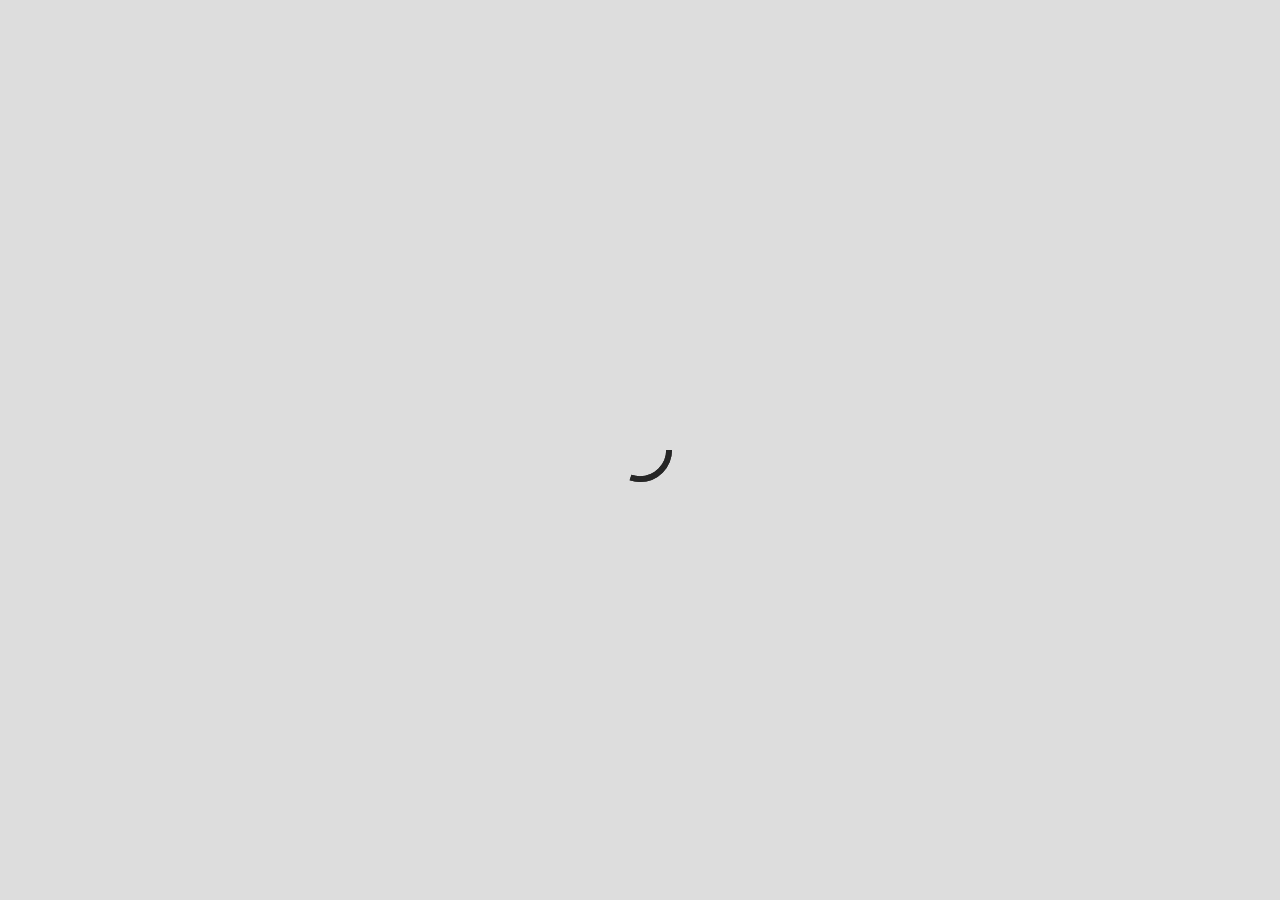
<file: pages/page.html>
<!DOCTYPE html>
<html lang="fr">
<head>

    <title>Page - Cod'ons Heberg</title>
    
    <meta charset="UTF-8">
    <meta http-equiv="Content-Type" content="text/html;charset=UTF-8">
    <meta http-equiv="X-UA-Compatible" content="IE=7">
    <meta http-equiv="X-UA-Compatible" content="IE=edge">

    <meta name="viewport" content="width=device-width, initial-scale=1.0">
    <meta name="description" content="Cod'ons Heberg, solution d'hébergement pour tous.">
    <meta name="author" content="Ezequiel FRIDEL ESCALONA">

    <meta property="og:title" content="Cod'ons Heberg Design - Template page">
    <meta property="og:url" content="https://cod-ons.github.io/codons-heberg-design/pages/page.html">
    <meta property="og:site_name" content="Cod'ons Heberg">
    <meta property="og:type" content="website">
    <meta property="og:locale" content="fr-FR">
    <meta property="og:description" content="Cod'ons Heberg Design, design de votre solution d'hébergement facilitée rien que pour vous.">
    <meta property="og:image" content="https://cod-ons.github.io/codons-heberg-design/assets/images/cod-ons-300.png">
    <meta property="og:image:type" content="image/png">
    <meta property="og:image:width" content="300">
    <meta property="og:image:height" content="300">
    <meta property="og:image:alt" content="Cod'ons Heberg logo">

    <meta name="twitter:title" content="Cod'ons Heberg Design - Template page">
    <meta name="twitter:card" content="summary_small_image">
    <meta name="twitter:description" content="Cod'ons Heberg Design, design de votre solution d'hébergement facilitée rien que pour vous.">
    <meta name="twitter:image" content="https://cod-ons.github.io/codons-heberg-design/assets/images/cod-ons-300.png">
    <meta property="twitter:domain" content="cod-ons.github.io">
    <meta property="twitter:url" content="https://cod-ons.github.io/codons-heberg-design/pages/page.html">

    <link type="text/css" rel="stylesheet" href="../assets/css/fonts.css">
    <link type="text/css" rel="stylesheet" href="../assets/css/sheet.css">
    <link type="text/css" rel="stylesheet" href="../assets/css/styles.css">

    <link type="image/x-icon" rel="shortcut icon" href="./favicon.ico">
    <link type="image/x-icon" rel="shortcut icon" href="../assets/images/favicon.ico">

    <script type="text/javascript" src="../assets/js/app.js"></script>

</head>
<body>

    <header>
        <div class="container d-flex row space-between">
            <a href="/" class="title d-flex">
                <h2>
                    <span><span>C</span>od'ons</span> Heberg
                </h2>
            </a>

            <div class="menu d-flex">
                <button type="button" class="menu-btn d-none column align-center justify-center">
                    <span></span>
                </button>

                <nav class="links">
                    <ul class="d-inline-flex align-center">
                        <li><a class="d-flex column justify-center" href="#">Lien</a></li>
                        <li><a class="d-flex column justify-center" href="#">Lien</a></li>
                        <li><a class="d-flex column justify-center" href="#">Lien</a></li>
                        <li><a class="d-flex column justify-center" href="#">Lien</a></li>
                    </ul>
                </nav>

                <div class="background d-block"></div>
            </div>
        </div>

        <div class="fix d-block"></div>
    </header>

    <main role="main" style="display: block; background: var(--white-1); min-width: 250px;">
        <!-- Many content -->

        <script>
            setTimeout(() => {
                var height = window.innerHeight - document.querySelector('footer').clientHeight - 80;
                if (height < 250) height = 250;
                document.querySelector('main').style.height = `${height}px`;
            }, 500);
        </script>
    </main>

    <footer class="d-flex column">
        <div class="container d-flex align-center space-evenly">
            <div class="sec about">
                <h3>A propos</h3>
                
                <ul class="content">
                    <li><a href="#">Conditions Générales d'Utilisation</a></li>
                    <li><a href="#">Conditions Générales de Vente</a></li>
                    <li><a target="_blank" href="https://www.paypal.com/donate?hosted_button_id=BQ9VTYNAH3RRC">Faire un don</a></li>
                    <li><a href="#">Données personnelles</a></li>
                </ul>
            </div>
            
            <span class="border d-block"></span>
            
            <div class="sec contact">
                <h3>Nous contacter</h3>
                
                <ul class="content">
                    <li><a href="#">Signaler une anomalie ou un abus</a></li>
                    <li>
                        <a target="_blank" href="https://github.com/TheRedMineTheRedMine">Ezequiel Dev</a>
                        &ensp; — &ensp;
                        <a target="_blank" href="https://github.com/Mapoto40">Mapoto40</a>
                    </li>
                    <li><a href="#">Lien</a></li>
                    <li><a target="_blank" href="https://discord.gg/gpNXES9swT">Serveur Discord de support</a></li>
                </ul>
            </div>
            
            <span class="border d-block"></span>
            
            <div class="sec quick-links">
                <h3>Liens rapides</h3>
                
                <ul class="content">
                    <li><a target="_blank" href="https://wikijap.netlify.app">Wikijap</a></li>
                    <li><a target="_blank" href="https://github.com/Cod-ons">Cod'ons</a></li>
                    <li><a target="_blank" href="https://github.com/Cod-ons">Github</a></li>
                    <li><a href="#">Remerciements</a></li>
                </ul>
            </div>
        </div>

        <div class="copyright d-flex column align-center">
            <p>Cod'ons Heberg &copy;&ensp; — &ensp; Copyright 2021 - 2023 &ensp; — &ensp; Tout droits réservés</p>
        </div>
    </footer>

    <div class="loader-container d-flex column align-center justify-center">
        <div class="page-loader d-flex column align-center justify-center">
            <img src="../assets/images/loading-part.svg" alt="Loading">
            <img src="../assets/images/loading-part.svg" alt="Loading">
        </div>
    </div>

</body>
</html>
</file>
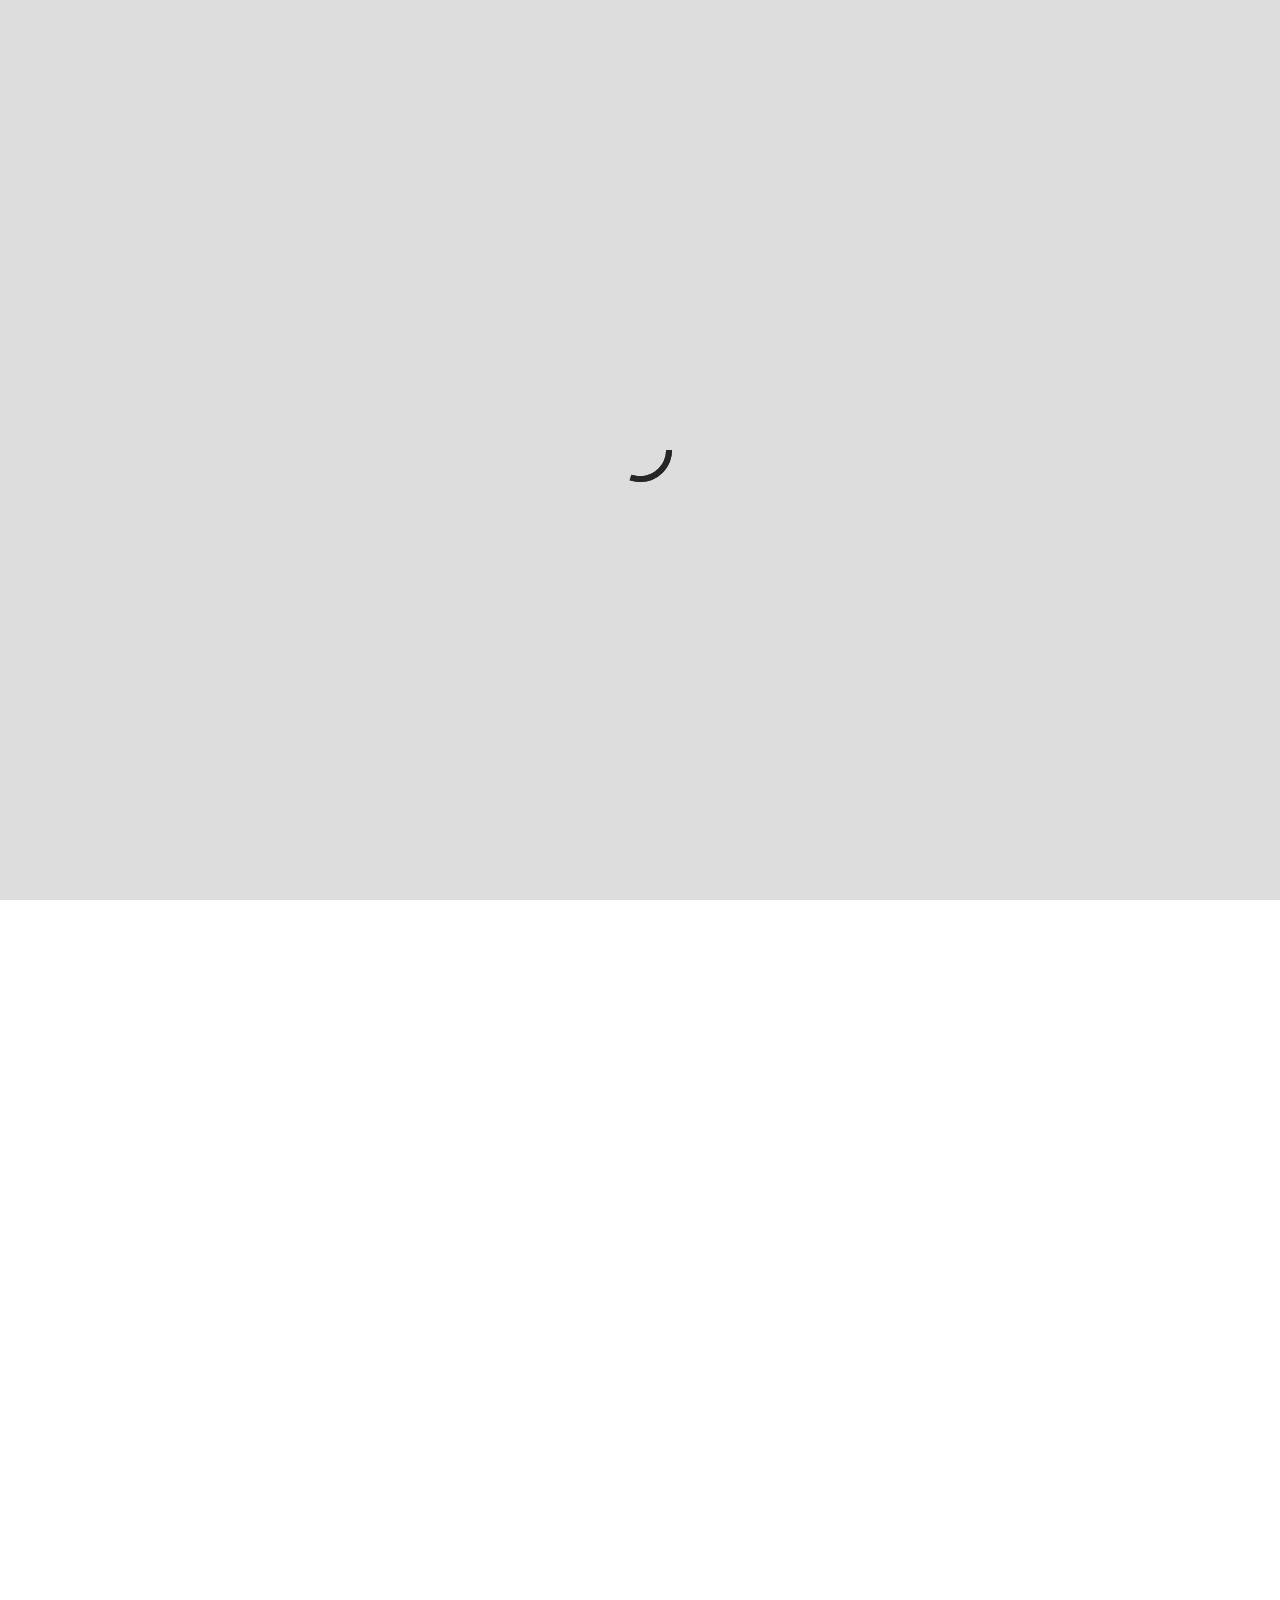
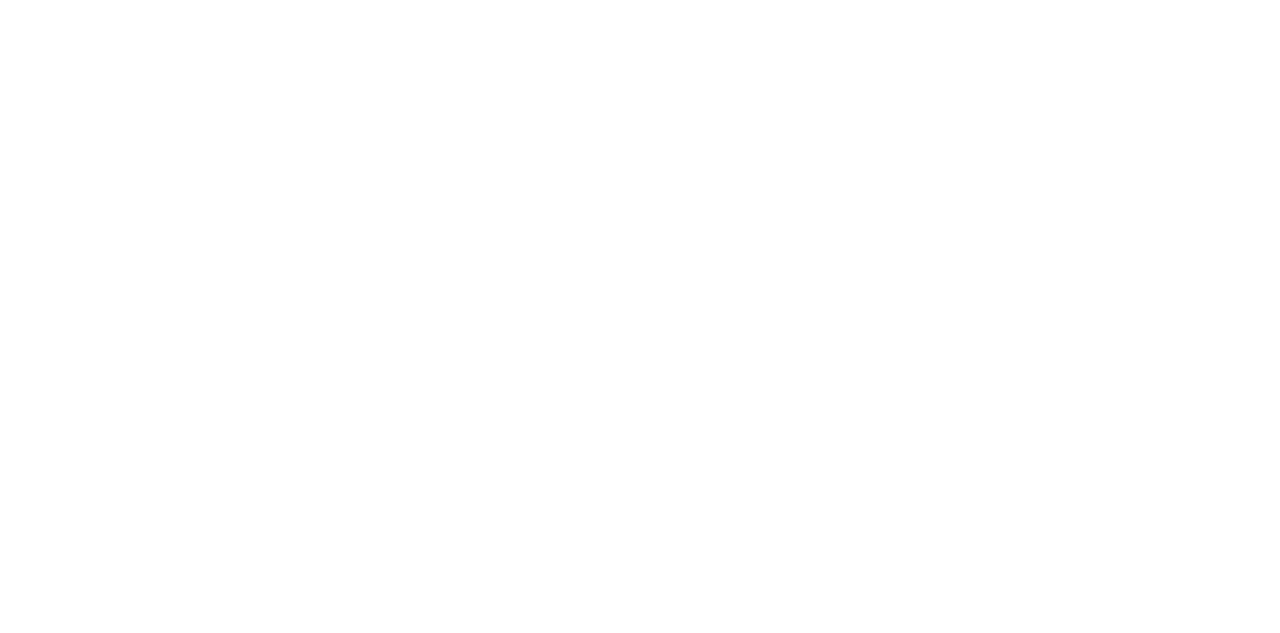
<file: pages/rules.html>
<!DOCTYPE html>
<html lang="fr">
<head>

    <title>CGU - Cod'ons Heberg</title>
    
    <meta charset="UTF-8">
    <meta http-equiv="Content-Type" content="text/html;charset=UTF-8">
    <meta http-equiv="X-UA-Compatible" content="IE=7">
    <meta http-equiv="X-UA-Compatible" content="IE=edge">

    <meta name="viewport" content="width=device-width, initial-scale=1.0">
    <meta name="description" content="Cod'ons Heberg, solution d'hébergement pour tous.">
    <meta name="author" content="Ezequiel FRIDEL ESCALONA">

    <meta property="og:title" content="Cod'ons Heberg Design - CGU">
    <meta property="og:url" content="https://cod-ons.github.io/codons-heberg-design/pages/rules.html">
    <meta property="og:site_name" content="Cod'ons Heberg">
    <meta property="og:type" content="website">
    <meta property="og:locale" content="fr-FR">
    <meta property="og:description" content="Cod'ons Heberg Design, design de votre solution d'hébergement facilitée rien que pour vous.">
    <meta property="og:image" content="https://cod-ons.github.io/codons-heberg-design/assets/images/cod-ons-300.png">
    <meta property="og:image:type" content="image/png">
    <meta property="og:image:width" content="300">
    <meta property="og:image:height" content="300">
    <meta property="og:image:alt" content="Cod'ons Heberg logo">

    <meta name="twitter:title" content="Cod'ons Heberg Design - CGU">
    <meta name="twitter:card" content="summary_small_image">
    <meta name="twitter:description" content="Cod'ons Heberg Design, design de votre solution d'hébergement facilitée rien que pour vous.">
    <meta name="twitter:image" content="https://cod-ons.github.io/codons-heberg-design/assets/images/cod-ons-300.png">
    <meta property="twitter:domain" content="cod-ons.github.io">
    <meta property="twitter:url" content="https://cod-ons.github.io/codons-heberg-design/pages/rules.html">

    <link type="text/css" rel="stylesheet" href="../assets/css/fonts.css">
    <link type="text/css" rel="stylesheet" href="../assets/css/sheet.css">
    <link type="text/css" rel="stylesheet" href="../assets/css/styles.css">
    <link type="text/css" rel="stylesheet" href="../assets/css/rules.css">

    <link type="image/x-icon" rel="shortcut icon" href="./favicon.ico">
    <link type="image/x-icon" rel="shortcut icon" href="../assets/images/favicon.ico">

    <script type="text/javascript" src="../assets/js/app.js"></script>

</head>
<body>

    <header>
        <div class="container d-flex row space-between">
            <a href="/" class="title d-flex">
                <h2>
                    <span><span>C</span>od'ons</span> Heberg
                </h2>
            </a>

            <div class="menu d-flex">
                <button type="button" class="menu-btn d-none column align-center justify-center">
                    <span></span>
                </button>

                <nav class="links">
                    <ul class="d-inline-flex align-center">
                        <li><a class="d-flex column justify-center" href="#">Lien</a></li>
                        <li><a class="d-flex column justify-center" href="#">Lien</a></li>
                        <li><a class="d-flex column justify-center" href="#">Lien</a></li>
                        <li><a class="d-flex column justify-center" href="#">Lien</a></li>
                    </ul>
                </nav>

                <div class="background d-block"></div>
            </div>
        </div>

        <div class="fix d-block"></div>
    </header>

    <main role="main" class="d-flex column align-center">
        <div class="title">
            <h1>Conditions Générales d'Utilisation</h1>
        </div>

        <div class="container">
            <article>
                <h3>Préambule</h3>

                <div class="content">
                    <p>
                        Les présentes conditions générales d'utilisation (ou termes et conditions d'utilisation) dites <q>CGU</q> ont pour
                        objet l'encadrement juridique des modalités de mise à disposition du site et des services par
                        <span class="author">Cod'ons &copy;</span> et de définir les conditions d'accès et d'utilisation des
                        services par l'utilisateur.
                    </p>
                    <p>Les présentes CGU sont accessibles sur le site à la rubrique <q>Conditions Générales d'Utilisation</q>.</p>

                    <br>

                    <p>
                        Toute inscription ou utilisation du site implique l'acceptation sans aucune réserve ni restriction des
                        présentes CGU par l’utilisateur. Lors de l'inscription sur le site via le Formulaire d’inscription, chaque
                        utilisateur accepte expressément les présentes CGU en cochant la case précédant le texte suivant :
                        <q>Je reconnais avoir lu et compris les CGU et je les accepte</q>.
                        En cas de non-acceptation des CGU stipulées dans le présent contrat, l'utilisateur se doit de renoncer
                        à l'accès des services proposés par le site.
                        <span class="website"></span> se réserve le droit de modifier unilatéralement et à tout moment le contenu
                        des présentes CGU.
                    </p>
                </div>
            </article>

            <article>
                <h2 data-id="1">Les mentions légales</h2>

                <div class="content">
                    <p>
                        L’édition et la publication du site <span class="website"></span> est assurée par Ezequiel
                        FRIDEL ESCALONA, domicilié 20 rue Robert Mercier.
                    </p>
                    <p><span class="website"></span> est dirigé par Ezequiel FRIDEL ESCALONA et Mattéo LAFRAISE.</p>
                    <p>Numéro de téléphone est 0610190027</p>
                    <p>Adresse e-mail fridelezequiel@gmail.com.</p>
                </div>
            </article>

            <article>
                <h2 data-id="2">Accès au site</h2>

                <div class="content">
                    <p>Le site <span class="website"></span> permet à l'utilisateur un accès gratuit aux services suivants :
                    <p>
                        Le site internet propose les services suivants :
                        <br>&emsp; - hébergement cloud
                        <br>&emsp; - hébergement web
                    </p>
                    <p>
                        Le site est accessible gratuitement en tout lieu à tout utilisateur ayant un accès à Internet. Tous les
                        frais supportés par l'utilisateur pour accéder au service (matériel informatique, logiciels, connexion
                        Internet, etc.) sont à sa charge.
                    </p>

                    <br>

                    <p>
                        L’utilisateur non membre n'a pas accès aux services réservés. Pour cela, il doit s’inscrire en
                        remplissant le formulaire. En acceptant de s’inscrire aux services réservés, l’utilisateur membre
                        s’engage à fournir des informations sincères et exactes concernant son état civil et ses coordonnées,
                        notamment son adresse email.
                    </p>

                    <br>

                    <p>
                        Pour accéder aux services, l’utilisateur doit ensuite s'identifier à l'aide de son identifiant et de son mot
                        de passe.
                    </p>
                    <p>
                        Tout utilisateur membre régulièrement inscrit pourra également solliciter sa désinscription en se
                        rendant à la page dédiée sur son espace personnel. Celle-ci sera effective dans un délai raisonnable.
                    </p>
                    <p>
                        Tout événement dû à un cas de force majeure ayant pour conséquence un dysfonctionnement du site
                        ou serveur et sous réserve de toute interruption ou modification en cas de maintenance, n'engage pas
                        la responsabilité de <span class="website"></span>. Dans ces cas, l’utilisateur accepte ainsi ne pas tenir
                        rigueur à l’éditeur de toute interruption ou suspension de service, même sans préavis.
                    </p>

                    <br>

                    <p>
                        L'utilisateur a la possibilité de contacter le site par messagerie électronique à l’adresse email de
                        l’éditeur communiqué à l’ARTICLE 1.
                    </p>
                </div>
            </article>

            <article>
                <h2 data-id="3">Collecte des données</h2>

                <div class="content">
                    <p>
                        Le site est exempté de la déclaration à la Commision Nationale Informatique et Libertés (CNIL) dans la mesure où
                        il ne collecte aucune donnée concernant les utilisateurs.
                    </p>
                </div>
            </article>

            <article>
                <h2 data-id="4">Propriété intellectuelle</h2>

                <div class="content">
                    <p>
                        Les marques, logos, signes ainsi que tous les contenus du site (textes, images, son…) font l'objet
                        d'une protection par le Code de la propriété intellectuelle et plus particulièrement par le droit d'auteur.
                    </p>

                    <br>

                    <p>
                        La marque <span class="website"></span> est une marque déposée par <span class="author">Cod'ons &copy;</span>.
                        Toute représentation et/ou reproduction et/ou exploitation partielle ou totale de cette marque, de quelque nature
                        que ce soit, est totalement prohibée.
                    </p>

                    <br>

                    <p>
                        L'utilisateur doit solliciter l'autorisation préalable du site pour toute reproduction, publication, copie des
                        différents contenus. Il s'engage à une utilisation des contenus du site dans un cadre strictement privé,
                        toute utilisation à des fins commerciales et publicitaires est strictement interdite.
                    </p>
                    <p>
                        Toute représentation totale ou partielle de ce site par quelque procédé que ce soit, sans l’autorisation
                        expresse de l’exploitant du site Internet constituerait une contrefaçon sanctionnée par l’article L 335-2
                        et suivants du Code de la propriété intellectuelle.
                    </p>
                    <p>
                        Il est rappelé conformément à l’article L122-5 du Code de propriété intellectuelle que l’utilisateur qui
                        reproduit, copie ou publie le contenu protégé doit citer l’auteur et sa source.
                    </p>
                </div>
            </article>

            <article>
                <h2 data-id="5"></h2>

                <div class="content">
                    <p>
                        Le site <span class="website"></span> ne garantit pas qu’il soit exempt de défauts, d’erreurs ou d’omissions.
                    </p>
                    <p>
                        Les informations communiquées sont présentées à titre indicatif et général sans valeur contractuelle.
                    </p>
                    <p>
                        Malgré des mises à jour régulières, le site <span class="website"></span> ne peut être tenu responsable de la
                        modification des dispositions administratives et juridiques survenant après la publication. De même, le
                        site ne peut être tenue responsable de l’utilisation et de l’interprétation de l’information contenue dans
                        ce site.
                    </p>

                    <br>

                    <p>
                        L'utilisateur s'assure de garder son mot de passe secret. Toute divulgation du mot de passe, quelle
                        que soit sa forme, est interdite. Il assume les risques liés à l'utilisation de son identifiant et mot de
                        passe. Le site décline toute responsabilité.
                    </p>
                    <p>
                        Le site <span class="website"></span> ne peut être tenu pour responsable d’éventuels virus qui pourraient
                        infecter l’ordinateur ou tout matériel informatique de l’Internaute, suite à une utilisation, à l’accès, ou
                        au téléchargement provenant de ce site.
                        Chaque fichier qu'héberge le site est sous la totale résponsabilité de son auteur.
                    </p>
                    <p>
                        La responsabilité du site ne peut être engagée en cas de force majeure ou du fait imprévisible et
                        insurmontable d'un tiers.
                    </p>
                </div>
            </article>

            <article>
                <h2 data-id="6"></h2>

                <div class="content">
                    <p>
                        Des liens hypertextes peuvent être présents sur le site. L’utilisateur est informé qu’en cliquant sur ces
                        liens, il sortira du site <span class="website"></span>. Ce dernier n’a pas de contrôle sur les pages web sur
                        lesquelles aboutissent ces liens et ne saurait, en aucun cas, être responsable de leur contenu.
                    </p>
                    <p>
                        Cela concerne plus particulièrement les liens situés dans
                    </p>
                </div>
            </article>

            <article>
                <h2 data-id="7">Cookies</h2>

                <div class="content">
                    <p>
                        L’utilisateur est informé que lors de ses visites sur le site, un cookie peut s’installer automatiquement
                        sur son logiciel de navigation.
                    </p>
                    <p>
                        Les cookies sont de petits fichiers stockés temporairement sur le disque dur de l’ordinateur de
                        l’utilisateur par votre navigateur et qui sont nécessaires à l’utilisation du site <span class="website"></span>.
                    </p>
                    <p>
                        Les cookies ne contiennent pas d’information personnelle et ne peuvent pas être utilisés pour identifier
                        quelqu’un. Un cookie contient un identifiant unique, généré aléatoirement et donc anonyme. Certains
                        cookies expirent à la fin de la visite de l’utilisateur, d’autres restent.
                    </p>
                    <p>L’information contenue dans les cookies est utilisée pour améliorer l'expérience du site <span class="website"></span>.</p>

                    <br>

                    <p>En naviguant sur le site, L’utilisateur les accepte.</p>
                    <p>L’utilisateur doit toutefois donner son consentement quant à l’utilisation de certains cookies.</p>
                    <p>
                        A défaut d’acceptation, l’utilisateur est informé que certaines fonctionnalités ou pages risquent de lui
                        être refusées.
                    </p>

                    <br>

                    <p>
                        L’utilisateur pourra désactiver ces cookies par l’intermédiaire des paramètres figurant au sein de son
                        logiciel de navigation
                    </p>
                </div>
            </article>

            <article>
                <h2 data-id="8">Publication par l'utilisateur</h2>

                <div class="content">
                    <p>
                        Le site permet aux membres de publier les contenus suivants : sites web, fichiers conformes et non
                        potentiellement dangereux.
                    </p>

                    <br>

                    <p>
                        Dans ses publications, le membre s’engage à respecter les règles de la Netiquette (règles de bonne
                        conduite de l’internet) et les règles de droit en vigueur.
                    </p>
                    <p>
                        Le site peut exercer une modération sur les publications (sites web) et se réserve le droit de refuser leur mise en
                        ligne, sans avoir à s’en justifier auprès du membre.
                    </p>
                    <p>
                        Le membre reste titulaire de l’intégralité de ses droits de propriété intellectuelle. Mais en publiant une
                        publication sur le site, il cède à la société éditrice le droit non exclusif et gratuit d'adapter ou modifier
                        sa publication, directement ou par un tiers autorisé, dans le monde entier, sur tout support
                        (numérique ou physique), pour la durée de la propriété intellectuelle.
                    </p>
                    <p>
                        Tout contenu mis en ligne par l'utilisateur est de sa seule responsabilité. L'utilisateur s'engage à ne
                        pas mettre en ligne de contenus pouvant porter atteinte aux intérêts de tierces personnes. Tout
                        recours en justice engagé par un tiers lésé contre le site sera pris en charge par l'utilisateur.
                    </p>

                    <br>

                    <p>
                        Le contenu de l'utilisateur peut être à tout moment et pour n'importe quelle raison supprimé ou modifié
                        par le site, sans préavis.
                    </p>
                </div>
            </article>

            <article>
                <h2 data-id="9">Droit applicable et juridiction compétente</h2>

                <div class="content">
                    <p>
                        La législation française s'applique au présent contrat. En cas d'absence de résolution amiable d'un
                        litige né entre les parties, les tribunaux français seront seuls compétents pour en connaître.
                    </p>
                    <p>
                        Pour toute question relative à l’application des présentes CGU, vous pouvez joindre l’éditeur aux
                        coordonnées inscrites à l’ARTICLE 1.
                    </p>
                </div>
            </article>
        </div>
    </main>

    <footer class="d-flex column">
        <div class="container d-flex align-center space-evenly">
            <div class="sec about">
                <h3>A propos</h3>
                
                <ul class="content">
                    <li><a href="#">Conditions Générales d'Utilisation</a></li>
                    <li><a href="#">Conditions Générales de Vente</a></li>
                    <li><a target="_blank" href="https://www.paypal.com/donate?hosted_button_id=BQ9VTYNAH3RRC">Faire un don</a></li>
                    <li><a href="#">Données personnelles</a></li>
                </ul>
            </div>
            
            <span class="border d-block"></span>
            
            <div class="sec contact">
                <h3>Nous contacter</h3>
                
                <ul class="content">
                    <li><a href="#">Signaler une anomalie ou un abus</a></li>
                    <li>
                        <a target="_blank" href="https://github.com/TheRedMineTheRedMine">Ezequiel Dev</a>
                        &ensp; — &ensp;
                        <a target="_blank" href="https://github.com/Mapoto40">Mapoto40</a>
                    </li>
                    <li><a href="#">Lien</a></li>
                    <li><a target="_blank" href="https://discord.gg/gpNXES9swT">Serveur Discord de support</a></li>
                </ul>
            </div>
            
            <span class="border d-block"></span>
            
            <div class="sec quick-links">
                <h3>Liens rapides</h3>
                
                <ul class="content">
                    <li><a target="_blank" href="https://wikijap.netlify.app">Wikijap</a></li>
                    <li><a target="_blank" href="https://github.com/Cod-ons">Cod'ons</a></li>
                    <li><a target="_blank" href="https://github.com/Cod-ons">Github</a></li>
                    <li><a href="#">Remerciements</a></li>
                </ul>
            </div>
        </div>

        <div class="copyright d-flex column align-center">
            <p>Cod'ons Heberg &copy;&ensp; — &ensp; Copyright 2021 - 2023 &ensp; — &ensp; Tout droits réservés</p>
        </div>
    </footer>

    <div class="loader-container d-flex column align-center justify-center">
        <div class="page-loader d-flex column align-center justify-center">
            <img src="../assets/images/loading-part.svg" alt="Loading">
            <img src="../assets/images/loading-part.svg" alt="Loading">
        </div>
    </div>

</body>
</html>
</file>
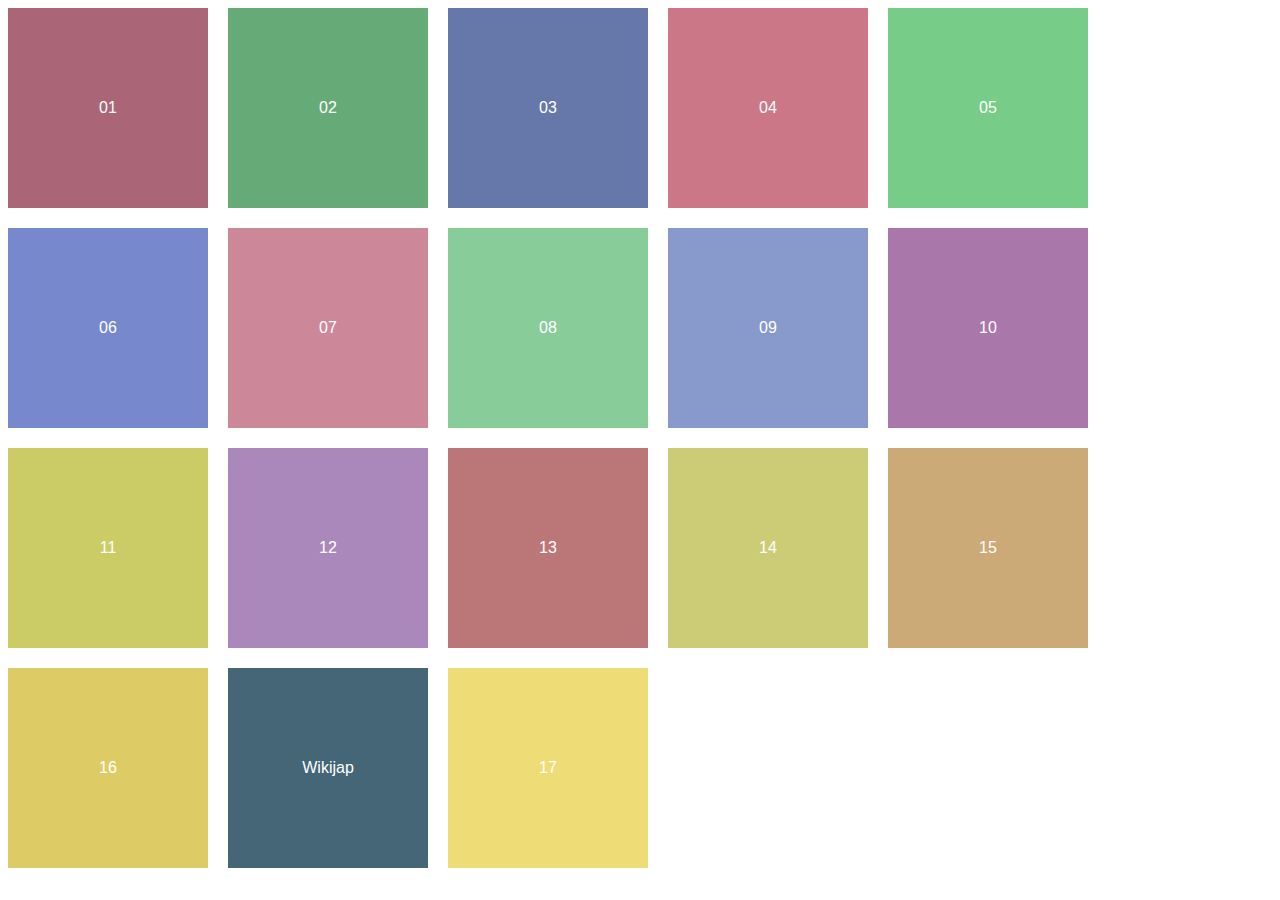
<file: tests/palette.html>
<!DOCTYPE html>
<html lang="en">
<head>

    <title>Document</title>
    
    <meta charset="UTF-8">
    <meta http-equiv="X-UA-Compatible" content="IE=edge">
    <meta name="viewport" content="width=device-width, initial-scale=1.0">

    <style>
        .container {
            display: flex;
            flex-flow: row wrap;
            gap: 20px;
        }

        .container .box {
            display: flex;
            justify-content: center;
            align-items: center;
            width: 200px;
            height: 200px;
            color: #fff;
            font-family: 'Roboto', sans-serif;
            background-color: var(--bg);
        }
    </style>
    
</head>
<body>

    <div class="container">
        <div class="box" style="--bg: #a67;">01</div>
        <div class="box" style="--bg: #6a7;">02</div>
        <div class="box" style="--bg: #67a;">03</div>
        <div class="box" style="--bg: #c78;">04</div>
        <div class="box" style="--bg: #7c8;">05</div>
        <div class="box" style="--bg: #78c;">06</div>
        <div class="box" style="--bg: #c89;">07</div>
        <div class="box" style="--bg: #8c9;">08</div>
        <div class="box" style="--bg: #89c;">09</div>
        <div class="box" style="--bg: #a7a;">10</div>
        <div class="box" style="--bg: #cc6;">11</div>
        <div class="box" style="--bg: #a8b;">12</div>
        <div class="box" style="--bg: #b77;">13</div>
        <div class="box" style="--bg: #cc7;">14</div>
        <div class="box" style="--bg: #ca7;">15</div>
        <div class="box" style="--bg: #dc6;">16</div>
        <div class="box" style="--bg: #467;">Wikijap</div>
        <div class="box" style="--bg: #ed7;">17</div>
    </div>
    
</body>
</html>
</file>
<file: assets/css/fonts.css>
/* Poppins */
@font-face {
    font-family: 'Poppins-Black';
    src: url('../fonts/Poppins/poppins-black-webfont.woff2') format('woff2'),
         url('../fonts/Poppins/poppins-black-webfont.woff') format('woff');
    font-weight: normal;
    font-style: normal;
}

@font-face {
    font-family: 'Poppins-BlackItalic';
    src: url('../fonts/Poppins/poppins-blackitalic-webfont.woff2') format('woff2'),
         url('../fonts/Poppins/poppins-blackitalic-webfont.woff') format('woff');
    font-weight: normal;
    font-style: normal;
}

@font-face {
    font-family: 'Poppins-Bold';
    src: url('../fonts/Poppins/poppins-bold-webfont.woff2') format('woff2'),
         url('../fonts/Poppins/poppins-bold-webfont.woff') format('woff');
    font-weight: normal;
    font-style: normal;
}

@font-face {
    font-family: 'Poppins-BoldItalic';
    src: url('../fonts/Poppins/poppins-bolditalic-webfont.woff2') format('woff2'),
         url('../fonts/Poppins/poppins-bolditalic-webfont.woff') format('woff');
    font-weight: normal;
    font-style: normal;
}

@font-face {
    font-family: 'Poppins-ExtraBold';
    src: url('../fonts/Poppins/poppins-extrabold-webfont.woff2') format('woff2'),
         url('../fonts/Poppins/poppins-extrabold-webfont.woff') format('woff');
    font-weight: normal;
    font-style: normal;
}

@font-face {
    font-family: 'Poppins-ExtraBoldItalic';
    src: url('../fonts/Poppins/poppins-extrabolditalic-webfont.woff2') format('woff2'),
         url('../fonts/Poppins/poppins-extrabolditalic-webfont.woff') format('woff');
    font-weight: normal;
    font-style: normal;
}

@font-face {
    font-family: 'Poppins-ExtraLight';
    src: url('../fonts/Poppins/poppins-extralight-webfont.woff2') format('woff2'),
         url('../fonts/Poppins/poppins-extralight-webfont.woff') format('woff');
    font-weight: normal;
    font-style: normal;
}

@font-face {
    font-family: 'Poppins-ExtralightItalic';
    src: url('../fonts/Poppins/poppins-extralightitalic-webfont.woff2') format('woff2'),
         url('../fonts/Poppins/poppins-extralightitalic-webfont.woff') format('woff');
    font-weight: normal;
    font-style: normal;
}

@font-face {
    font-family: 'Poppins-Italic';
    src: url('../fonts/Poppins/poppins-italic-webfont.woff2') format('woff2'),
         url('../fonts/Poppins/poppins-italic-webfont.woff') format('woff');
    font-weight: normal;
    font-style: normal;
}

@font-face {
    font-family: 'Poppins-Light';
    src: url('../fonts/Poppins/poppins-light-webfont.woff2') format('woff2'),
         url('../fonts/Poppins/poppins-light-webfont.woff') format('woff');
    font-weight: normal;
    font-style: normal;
}

@font-face {
    font-family: 'Poppins-LightItalic';
    src: url('../fonts/Poppins/poppins-lightitalic-webfont.woff2') format('woff2'),
         ('../fonts/Poppins/poppins-lightitalic-webfont.woff') format('woff');
    font-weight: normal;
    font-style: normal;
}

@font-face {
    font-family: 'Poppins-Medium';
    src: url('../fonts/Poppins/poppins-medium-webfont.woff2') format('woff2'),
         url('../fonts/Poppins/poppins-medium-webfont.woff') format('woff');
    font-weight: normal;
    font-style: normal;
}

@font-face {
    font-family: 'Poppins-MediumItalic';
    src: url('../fonts/Poppins/poppins-mediumitalic-webfont.woff2') format('woff2'),
         url('../fonts/Poppins/poppins-mediumitalic-webfont.woff') format('woff');
    font-weight: normal;
    font-style: normal;
}

@font-face {
    font-family: 'Poppins-Regular';
    src: url('../fonts/Poppins/poppins-regular-webfont.woff2') format('woff2'),
         url('../fonts/Poppins/poppins-regular-webfont.woff') format('woff');
    font-weight: normal;
    font-style: normal;
}

@font-face {
    font-family: 'Poppins-SemiBold';
    src: url('../fonts/Poppins/poppins-semibold-webfont.woff2') format('woff2'),
         url('../fonts/Poppins/poppins-semibold-webfont.woff') format('woff');
    font-weight: normal;
    font-style: normal;
}

@font-face {
    font-family: 'Poppins-SemiBoldItalic';
    src: url('../fonts/Poppins/poppins-semibolditalic-webfont.woff2') format('woff2'),
         url('../fonts/Poppins/poppins-semibolditalic-webfont.woff') format('woff');
    font-weight: normal;
    font-style: normal;
}

@font-face {
    font-family: 'Poppins-Thin';
    src: url('../fonts/Poppins/poppins-thin-webfont.woff2') format('woff2'),
         url('../fonts/Poppins/poppins-thin-webfont.woff') format('woff');
    font-weight: normal;
    font-style: normal;
}

@font-face {
    font-family: 'Poppins-ThinItalic';
    src: url('../fonts/Poppins/poppins-thinitalic-webfont.woff2') format('woff2'),
         url('../fonts/Poppins/poppins-thinitalic-webfont.woff') format('woff');
    font-weight: normal;
    font-style: normal;
}


/* Source Sans Pro */
@font-face {
    font-family: 'SourceSansPro-Black';
    src: url('../fonts/SourceSansPro/SourceSansPro-Black.woff2') format('woff2'),
         url('../fonts/SourceSansPro/SourceSansPro-Black.woff') format('woff');
    font-weight: normal;
    font-style: normal;
}

@font-face {
    font-family: 'SourceSansPro-Bold';
    src: url('../fonts/SourceSansPro/SourceSansPro-Bold.woff2') format('woff2'),
         url('../fonts/SourceSansPro/SourceSansPro-Bold.woff') format('woff');
    font-weight: normal;
    font-style: normal;
}

@font-face {
    font-family: 'SourceSansPro-BoldItalic';
    src: url('../fonts/SourceSansPro/SourceSansPro-BoldItalic.woff2') format('woff2'),
         url('../fonts/SourceSansPro/SourceSansPro-BoldItalic.woff') format('woff');
    font-weight: normal;
    font-style: normal;
}

@font-face {
    font-family: 'SourceSansPro-ExtraLight';
    src: url('../fonts/SourceSansPro/SourceSansPro-ExtraLight.woff2') format('woff2'),
         url('../fonts/SourceSansPro/SourceSansPro-ExtraLight.woff') format('woff');
    font-weight: normal;
    font-style: normal;
}

@font-face {
    font-family: 'SourceSansPro-Italic';
    src: url('../fonts/SourceSansPro/SourceSansPro-Italic.woff2') format('woff2'),
         url('../fonts/SourceSansPro/SourceSansPro-Italic.woff') format('woff');
    font-weight: normal;
    font-style: normal;
}

@font-face {
    font-family: 'SourceSansPro-Light';
    src: url('../fonts/SourceSansPro/SourceSansPro-Light.woff2') format('woff2'),
         url('../fonts/SourceSansPro/SourceSansPro-Light.woff') format('woff');
    font-weight: normal;
    font-style: normal;
}

@font-face {
    font-family: 'SourceSansPro-LightItalic';
    src: url('../fonts/SourceSansPro/SourceSansPro-LightItalic.woff2') format('woff2'),
         url('../fonts/SourceSansPro/SourceSansPro-LightItalic.woff') format('woff');
    font-weight: normal;
    font-style: normal;
}

@font-face {
    font-family: 'SourceSansPro-Regular';
    src: url('../fonts/SourceSansPro/SourceSansPro-Regular.woff2') format('woff2'),
         url('../fonts/SourceSansPro/SourceSansPro-Regular.woff') format('woff');
    font-weight: normal;
    font-style: normal;
}

@font-face {
    font-family: 'SourceSansPro-SemiBold';
    src: url('../fonts/SourceSansPro/SourceSansPro-SemiBold.woff2') format('woff2'),
         url('../fonts/SourceSansPro/SourceSansPro-SemiBold.woff') format('woff');
    font-weight: normal;
    font-style: normal;
}

@font-face {
    font-family: 'SourceSansPro-SemiBoldItalic';
    src: url('../fonts/SourceSansPro/SourceSansPro-SemiBoldItalic.woff2') format('woff2'),
         url('../fonts/SourceSansPro/SourceSansPro-SemiBoldItalic.woff') format('woff');
    font-weight: normal;
    font-style: normal;
}
</file>
<file: assets/css/sheet.css>
.d-block {
  display: block;
}

.d-flex {
  display: flex;
  flex-wrap: nowrap;
}

.d-inline-flex {
  display: inline-flex;
}

.d-none {
  display: none;
}

.align-center {
  align-items: center;
}

.align-f-end {
  align-items: flex-end;
}

.justify-baseline {
  justify-content: baseline;
}

.justify-center {
  justify-content: center;
}

.space-between {
  justify-content: space-between;
}

.space-evenly {
  justify-content: space-evenly;
}

.column {
  flex-direction: column;
}

.column-reverse {
  flex-direction: column-reverse;
}

.row {
  flex-direction: row;
}

.row-reverse {
  flex-direction: row-reverse;
}

.wrap {
  flex-wrap: wrap;
}/*# sourceMappingURL=sheet.css.map */
</file>
<file: assets/css/styles.css>
/* basic rules */
html, body, div, span, applet, object, iframe,
h1, h2, h3, h4, h5, h6, p, blockquote, pre,
a, abbr, acronym, address, big, cite, code,
del, dfn, em, img, ins, kbd, q, s, samp,
small, strike, strong, sub, sup, tt, var,
b, u, i, center, dl, dt, dd, ol, ul, li,
fieldset, form, label, legend,
table, caption, tbody, tfoot, thead, tr, th, td,
article, aside, canvas, details, embed,
figure, figcaption, footer, header, hgroup,
menu, nav, output, ruby, section, summary,
time, mark, audio, video {
  margin: 0;
  padding: 0;
  scroll-behavior: smooth;
}

body, div, span, applet, object, iframe,
h1, h2, h3, h4, h5, h6, p, blockquote, pre,
a, abbr, acronym, address, big, cite, code,
del, dfn, em, img, ins, kbd, q, s, samp, small,
strike, strong, sub, sup, tt, var, b, u, i,
center, dl, dt, dd, ol, ul, li, fieldset, form,
label, legend, table, caption, tbody, tfoot,
thead, tr, th, td, article, aside, canvas,
details, embed, figure, figcaption, footer,
header, hgroup, menu, nav, output, ruby, section,
summary, time, mark, audio, video {
  box-sizing: inherit;
}

html {
  box-sizing: border-box;
  overflow-x: hidden;
}

h1, h2, h3, h4, h5, b {
  font-weight: 500;
  font-family: "SourceSansPro-Bold";
}

b i {
  font-weight: 500;
  font-family: "SourceSansPro-BoldItalic";
}

a, button, input, textarea {
  outline: none;
}

:root {
  /* important colors */
  --primary-color: #ed7;
  --secondary-color: #37e;
  /* white */
  --white: #fff;
  --white-1: #eee;
  --white-2: #ddd;
  --white-3: #ccc;
  /* grey */
  --grey-1: #bbb;
  --grey-2: #aaa;
  --grey-3: #999;
  --grey-4: #888;
  --grey-5: #777;
  --grey-6: #666;
  --grey-7: #555;
  --grey-8: #444;
  /* black */
  --black-1: #333;
  --black-2: #222;
  --black-3: #111;
  --black: #000;
  /* others */
  --background-theme: #dddb;
}

svg:not(:root) {
  display: block;
}

::-webkit-scrollbar {
  background: var(--black-2);
  width: 12px;
}

::-webkit-scrollbar-thumb {
  background: var(--grey-6);
  border-radius: 6px;
  border: 2px solid var(--black-2);
}

::-moz-selection {
  background: rgba(136, 136, 136, 0.7333333333);
}

::selection {
  background: rgba(136, 136, 136, 0.7333333333);
}

input[type=checkbox] {
  cursor: pointer;
}

h1, h2, h3, h4, h5, p, a, span {
  cursor: default;
  user-select: none;
  -moz-user-select: none;
  -webkit-user-select: none;
  -ms-user-select: none;
}

noscript {
  width: 100vw;
  height: 100vh;
  position: static;
  display: flex;
  flex-flow: column nowrap;
  justify-content: center;
  align-items: center;
  text-align: center;
  background: var(--black-2);
  font-family: "SourceSansPro-Regular";
  color: var(--white-1);
}

/* basic rules end */
html, body {
  width: 100vw;
  height: 100vh;
}

body {
  overflow: hidden;
  /* Header */
  /* Footer */
  /* page laoder */
}
body header .container {
  height: 80px;
  width: 100%;
  background: var(--black-1);
  position: fixed;
  top: 0;
  z-index: 6;
  box-shadow: 0 2px 20px 20px rgba(34, 34, 30, 0.1882352941);
}
body header .container .title, body header .container .menu {
  height: 100%;
  align-items: center;
  padding: 0 1em;
}
body header .container .title {
  margin-left: 10px;
  text-decoration: none;
  color: unset;
  cursor: pointer;
}
body header .container .title h2 {
  color: var(--white-1);
  font-size: 2rem;
  font-family: "Poppins-Regular";
  pointer-events: none;
}
body header .container .title h2::after {
  content: "";
  display: block;
  cursor: pointer;
  position: relative;
  top: -3px;
  left: 0;
  width: calc(2rem - 4px);
  height: 3px;
  background: #25d;
  border-radius: 2px;
  transition: all 0.6s ease;
}
@media screen and (max-width: 390px) {
  body header .container .title h2::after {
    display: none;
  }
}
body header .container .title h2 > span {
  transition: all 0.6s ease;
}
body header .container .title h2 > span span {
  color: #25d;
  font-size: 2.4rem;
  font-family: "Poppins-Bold", "SourceSansPro-Bold", sans-serif;
}
body header .container .title:hover h2::after {
  width: calc(50% + 5px);
}
body header .container .title:hover h2 > span {
  color: #25d;
}
body header .container .menu .menu-btn {
  position: relative;
  width: 50px;
  height: 50px;
  cursor: pointer;
  outline: none;
  border: none;
  background: none;
}
body header .container .menu .menu-btn span, body header .container .menu .menu-btn span::before, body header .container .menu .menu-btn span::after {
  pointer-events: none;
  display: block;
  width: 40px;
  height: 5px;
  border-radius: 3px;
  background: var(--primary-color);
  transition: all 0.4s ease;
}
body header .container .menu .menu-btn span::before, body header .container .menu .menu-btn span::after {
  content: "";
  position: absolute;
}
body header .container .menu .menu-btn span::before {
  top: 8px;
}
body header .container .menu .menu-btn span::after {
  top: 36px;
}
body header .container .menu .menu-btn::before {
  content: "";
  display: block;
  position: absolute;
  background: var(--primary-color);
  opacity: 0;
  width: 0;
  height: 0;
  border-radius: 50%;
  transition: all 0.4s ease;
}
body header .container .menu .menu-btn:hover::before, body header .container .menu .menu-btn:focus::before {
  opacity: 15%;
  width: 80px;
  height: 80px;
}
body header .container .menu .links ul {
  list-style: none;
}
body header .container .menu .links ul li {
  margin: 0 10px;
  color: var(--white-1);
  font-family: "Poppins-Light";
  min-width: 68px;
}
body header .container .menu .links ul li a {
  text-align: center;
  width: 100%;
  height: 35px;
  color: unset;
  text-decoration: none;
  border: 1px solid var(--primary-color);
  cursor: pointer;
  transition: all 250ms ease;
  background: none;
  outline: none;
  border-radius: 3px;
  padding: 0 10px;
}
body header .container .menu .links ul li a:hover {
  background: rgba(239, 223, 117, 0.9647058824);
  border-color: transparent;
  -webkit-text-decoration: underline solid 1px;
          text-decoration: underline solid 1px;
}
body header .container .menu .background {
  --menu-bg-size: max(300vh, 300vw);
  position: fixed;
  top: calc(var(--menu-bg-size) * -0.5);
  right: calc(var(--menu-bg-size) * -0.5);
  width: 0;
  height: 0;
  background: var(--black-1);
  border-radius: var(--menu-bg-size);
  transition: all 1s ease-out;
  z-index: -1;
}
@media screen and (max-width: 800px) {
  body header .container .menu .links {
    display: none;
  }
  body header .container .menu .links ul li > a {
    opacity: 0;
    transition: all 1s;
    transition-delay: 2s;
  }
  body header .container .menu .menu-btn {
    display: flex;
  }
  body header .container .menu.active .menu-btn span {
    background: transparent;
  }
  body header .container .menu.active .menu-btn span::before {
    transform: rotate(45deg);
    top: 22px;
  }
  body header .container .menu.active .menu-btn span::after {
    transform: rotate(-45deg);
    top: 22px;
  }
  body header .container .menu.active .links {
    position: absolute;
    display: flex;
    top: 50vh;
    left: 50vw;
    transform: translate(-50%, -50%);
  }
  body header .container .menu.active .links ul {
    flex-direction: column;
    min-width: 100px;
  }
  body header .container .menu.active .links ul li {
    display: initial;
    margin: 10px 0;
    min-width: 100px;
    width: 100%;
  }
  body header .container .menu.active .links ul li a {
    text-align: center;
    opacity: 1;
  }
  body header .container .menu.active .background {
    width: var(--menu-bg-size);
    height: var(--menu-bg-size);
  }
}
body header .fix {
  height: 80px;
}
body footer {
  width: 100%;
  background: var(--black-1);
  box-shadow: 0 -2px 20px 20px rgba(34, 34, 30, 0.1882352941);
}
body footer > div {
  height: 100%;
}
body footer > div.container {
  padding: 20px 10px;
  flex-wrap: wrap;
}
body footer > div.container .sec {
  padding: 10px 20px 40px;
  min-width: 250px;
}
body footer > div.container .sec h3 {
  font-family: "Poppins-Regular";
  text-align: center;
  margin-bottom: 20px;
  font-weight: 500;
  color: var(--white);
}
body footer > div.container .sec h3::after {
  content: "";
  display: block;
  width: 50px;
  margin: 10px 100px;
  height: 3px;
  background: var(--primary-color);
  transition: all 350ms;
}
body footer > div.container .sec .content {
  list-style: none;
  padding-left: 5px;
}
body footer > div.container .sec .content li {
  font-family: "SourceSansPro-Light";
  margin: 3px 0;
  color: var(--white-1);
  cursor: default;
  -webkit-user-select: none;
     -moz-user-select: none;
      -ms-user-select: none;
          user-select: none;
}
body footer > div.container .sec .content li a {
  position: relative;
  width: -webkit-fit-content;
  width: -moz-fit-content;
  width: fit-content;
  font-size: 1.1rem;
  text-decoration: none;
  color: unset;
  cursor: pointer;
}
body footer > div.container .sec .content li a::after {
  content: "";
  display: block;
  position: absolute;
  width: 100%;
  height: 1px;
  background: rgba(255, 255, 255, 0);
  transition: all 0.4s;
  left: 0;
}
body footer > div.container .sec .content li a:hover::after {
  background: var(--white-1);
}
body footer > div.container .sec:hover h3::after {
  margin: 10px 35px;
  width: 180px;
  border-radius: 2px;
}
body footer > div.container .border {
  height: 8em;
  width: 1px;
  background: var(--white);
  opacity: 0.3;
}
body footer > div.copyright {
  text-align: center;
  color: var(--white);
}
body footer > div.copyright p {
  line-height: 1.2rem;
  padding: 10px 20px;
  font-family: "Poppins-Light";
}
@media screen and (max-width: 900px) {
  body footer .container .border {
    display: none !important;
  }
}
body .loader-container {
  --loader-size: max(150vh, 150vw);
  position: fixed;
  width: 100%;
  height: 100%;
  overflow: hidden;
  z-index: 1000;
  top: 0;
  left: 0;
}
body .loader-container .page-loader {
  position: absolute;
  border-radius: 50%;
  background: var(--white-2);
  top: calc(50% - var(--loader-size) / 2);
  left: calc(50% - var(--loader-size) / 2);
  width: var(--loader-size);
  height: var(--loader-size);
  opacity: 1;
  visibility: visible;
  z-index: 1000;
  pointer-events: none;
  transition: all 1s;
}
body .loader-container .page-loader img {
  position: relative;
  width: 4em;
  filter: brightness(15%);
}
body .loader-container .page-loader img:nth-child(1) {
  top: 2em;
  -webkit-animation: turn-animation 0.8s linear infinite;
          animation: turn-animation 0.8s linear infinite;
}
body .loader-container .page-loader img:nth-child(2) {
  top: -2em;
  -webkit-animation: turn-animation 0.8s cubic-bezier(0.445, 0.1, 0.55, 0.9) 100ms infinite;
          animation: turn-animation 0.8s cubic-bezier(0.445, 0.1, 0.55, 0.9) 100ms infinite;
}
body.loaded {
  overflow: initial;
}
body.loaded .loader-container {
  z-index: -1;
}
body.loaded .loader-container .page-loader {
  top: 50vh;
  left: 50vw;
  width: 0;
  height: 0;
  opacity: 0;
  visibility: hidden;
  z-index: -1;
}

@-webkit-keyframes turn-animation {
  from {
    transform: rotate(0);
  }
  to {
    transform: rotate(360deg);
  }
}

@keyframes turn-animation {
  from {
    transform: rotate(0);
  }
  to {
    transform: rotate(360deg);
  }
}/*# sourceMappingURL=styles.css.map */
</file>
<file: assets/css/app.css>
main {
  padding: 1.5em;
}
main .status {
  background: rgba(221, 221, 221, 0.6666666667);
  min-width: 300px;
  width: calc(30% - 2.5em);
  padding: 0.5em 1em;
  border-radius: 5px;
}
main .status h2 {
  font-family: "Poppins-Bold";
  margin: 10px 0 20px;
}
main .status .content {
  list-style: none;
}
main .status .content li {
  font-family: "SourceSansPro-SemiBold";
}
main .status .content li span {
  display: flex;
  position: relative;
  font-family: "SourceSansPro-Light";
  font-size: 0.9rem;
  top: 2px;
  left: 5px;
}
main .status .content li.online-status span {
  left: 0;
}
main .status .content li.online-status span::before {
  position: relative;
  top: 5px;
  margin: 0 4px;
  content: "";
  display: block;
  width: 10px;
  height: 10px;
  border-radius: 50%;
}
main .status .content li.online-status span.online::before {
  background: #7e5;
}
main .status .content li.online-status span.outline::before {
  background: rgba(255, 34, 68, 0.9333333333);
}
main .container {
  border: 1px solid var(--grey-3);
  border-radius: 5px;
  overflow: hidden;
  width: calc(70% - 0.5em);
}
main .container .header-infos {
  width: 100%;
  height: 3em;
  background: var(--primary-color);
}
main .container .header-infos .folder-opened {
  width: calc(100% - 40px);
  padding: 5px 8px;
  pointer-events: none;
}
main .container .header-infos .folder-opened .icon {
  width: 25px;
  height: 25px;
  position: relative;
  padding: 0 4px;
}
main .container .header-infos .folder-opened .icon img {
  width: min(28px, 100%);
  height: min(28px, 100%);
  -o-object-fit: contain;
     object-fit: contain;
  filter: invert(1) brightness(0.95);
}
main .container .header-infos .folder-opened .icon img:first-child {
  position: absolute;
  filter: invert(1) brightness(0.95) opacity(40%);
  transform: scale(0.9);
  top: -2px;
  left: 5px;
}
main .container .header-infos .folder-opened .name {
  margin: 0 5px;
  padding-left: 5px;
  font-family: "Poppins-Light";
  color: var(--white);
}
main .container .header-infos .actions {
  position: relative;
  left: 8px;
}
main .container .header-infos .actions .action-btn {
  height: 38px;
  cursor: pointer;
}
main .container .header-infos .actions .action-btn .icon {
  -ms-writing-mode: tb-lr;
      writing-mode: vertical-lr;
  text-align: center;
  height: 100%;
  font-size: 2.2rem;
  letter-spacing: 1px;
  color: var(--white);
  pointer-events: none;
}
main .container form {
  position: relative;
}
main .container form .content {
  background: var(--white);
  width: 100%;
  border: none;
}
main .container form .content thead tr {
  height: 36px;
}
main .container form .content thead tr th {
  position: relative;
  font-family: "SourceSansPro-SemiBold";
  font-size: 1.1rem;
  color: var(--black-3);
  border-right: 1px solid var(--grey-1);
  height: calc(1.1rem + 5px);
  margin: -1px;
}
main .container form .content thead tr th.select-all {
  width: 22px;
  height: 36px;
  padding: 0 15px;
}
main .container form .content thead tr th:first-child, main .container form .content thead tr th:last-child {
  border-right: none;
}
main .container form .content tbody tr td {
  position: relative;
  padding: 10px 0;
  font-family: "SourceSansPro-Regular";
  font-size: 16px;
  color: var(--grey-8);
}
main .container form .content tbody tr td.selector {
  text-align: left;
  padding: 0 10px;
  width: 22px;
}
main .container form .content tbody tr td.selector .checkbox {
  height: 24px;
}
main .container form .content tbody tr td.filename, main .container form .content tbody tr td.type {
  text-align: left;
  padding-left: 20px;
}
main .container form .content tbody tr td.last-modification, main .container form .content tbody tr td.size {
  text-align: center;
}
main .container form .content tbody tr td::after {
  content: "";
  display: block;
  height: calc(100% + 2px);
  width: 1px;
  background: var(--grey-1);
  position: absolute;
  top: -1px;
  right: 0;
}
main .container form .content tbody tr td:first-child::after, main .container form .content tbody tr td:last-child::after {
  display: none;
}
main .container form .content tbody tr.selected td {
  background: rgba(221, 221, 221, 0.8666666667);
}
main .container form .content tr {
  width: 100%;
  text-align: center;
}
main .container form .content input[type=checkbox] {
  -webkit-appearance: none;
     -moz-appearance: none;
          appearance: none;
  width: 18px;
  height: 18px;
  border: 1px solid var(--secondary-color);
  border-radius: 9px;
  background: transparent;
  cursor: pointer;
  transition: all 150ms;
}
main .container form .content input[type=checkbox]:hover {
  background: rgba(51, 119, 238, 0.4666666667);
}
main .container form .content input[type=checkbox]:checked {
  background: var(--secondary-color);
}
main .container form .content input[type=checkbox]::after, main .container form .content input[type=checkbox]::before {
  content: "";
  display: block;
  height: 2px;
  background: var(--white);
  position: relative;
  border-radius: 1px;
}
main .container form .content input[type=checkbox]::before {
  top: 10px;
  left: 1px;
  transform: rotate(45deg);
  width: 7px;
}
main .container form .content input[type=checkbox]::after {
  top: 5px;
  left: 3.5px;
  transform: rotate(305deg);
  width: 12px;
}
main .container form::after {
  content: "";
  display: block;
  position: absolute;
  width: 100%;
  height: 2px;
  background: var(--white-3);
  top: 37px;
}/*# sourceMappingURL=app.css.map */
</file>
<file: assets/css/home.css>
body {
  background: var(--background-theme);
}

main {
  width: 100vw;
  min-height: 100vh;
  z-index: 2;
}

main section {
  position: relative;
  width: 100%;
  margin: 0;
}

main section.title {
  height: calc(100vh - 80px);
  overflow: hidden;
}

main section.title .backdrop {
  position: absolute;
  z-index: 0;
  -webkit-transform: scale(1, 115%);
          transform: scale(1, 115%);
  width: 100%;
  height: 100%;
}

main section.title .backdrop img {
  width: 100%;
  height: 100%;
  -o-object-fit: cover;
     object-fit: cover;
  -webkit-filter: opacity(80%) sepia(45%);
          filter: opacity(80%) sepia(45%);
  -webkit-user-select: none;
     -moz-user-select: none;
      -ms-user-select: none;
          user-select: none;
  pointer-events: none;
}

main section.title .container {
  position: relative;
  width: 100%;
  z-index: 1;
}

main section.title .container .content {
  width: 40vw;
  background: var(--white);
  padding: 2em 3em;
  min-height: 150px;
  border-radius: 0 1rem 1rem 0;
  -webkit-box-shadow: 1px 1px 2px #aaa7;
          box-shadow: 1px 1px 2px #aaa7;
}

main section.title .container .content .title-box h1 {
  color: var(--black-2);
  font-size: 3rem;
  font-family: 'Poppins-Regular';
}

main section.title .container .content .title-box h1::after {
  content: '';
  display: block;
  cursor: pointer;
  position: relative;
  top: -5px;
  left: 2px;
  width: 41px;
  height: 3px;
  background: #25d;
  border-radius: 2px;
  -webkit-transition: all .6s ease;
  transition: all .6s ease;
}

main section.title .container .content .title-box h1 > span {
  -webkit-transition: all .6s ease;
  transition: all .6s ease;
}

main section.title .container .content .title-box h1 > span span {
  color: #25d;
  font-size: 3.6rem;
  font-family: 'Poppins-Bold', 'SourceSansPro-Bold', sans-serif;
}

main section.title .container .content .title-box p {
  position: relative;
  top: 2px;
  padding-left: 4px;
  font-family: 'SourceSansPro-Light';
  color: var(--secondary-color);
}

main section.title .container .content::before {
  content: '';
  display: block;
  position: absolute;
  height: 100%;
  background: var(--white-3);
  z-index: -1;
  border-radius: 0 1rem 1rem 0;
  -webkit-animation: title-shadow 1.5s ease forwards;
          animation: title-shadow 1.5s ease forwards;
  -webkit-box-shadow: inset -5px -5px 10px #3332;
          box-shadow: inset -5px -5px 10px #3332;
  -webkit-transition: all .4s ease;
  transition: all .4s ease;
}

main section.title .container .content:hover .title-box h1::after {
  width: calc(50% + 5px);
}

main section.title .container .content:hover .title-box h1 > span {
  color: #25d;
}

main section.title .container .content:hover::before {
  -webkit-box-shadow: inset -5px -5px 15px #3333;
          box-shadow: inset -5px -5px 15px #3333;
}

main section.title .container .btn-box {
  height: 100%;
  width: calc(60vw - 8em);
}

main section.title .container .btn-box button {
  position: relative;
  border: none;
  background: var(--primary-color);
  min-width: 10em;
  padding: 1em 2em;
  color: var(--black-3);
  border-radius: 3px;
  -webkit-transition: all .4s;
  transition: all .4s;
  font-family: 'Poppins-SemiBold';
  font-size: .9rem;
  cursor: pointer;
  opacity: 1;
  left: 0;
  -webkit-user-select: none;
     -moz-user-select: none;
      -ms-user-select: none;
          user-select: none;
}

main section.title .container .btn-box button::after {
  content: '>';
  position: relative;
  top: 1px;
  left: 10px;
  font-size: 1.1rem;
}

main section.title .container .btn-box button:hover, main section.title .container .btn-box button:focus {
  opacity: .9;
  left: 3px;
  color: var(--grey-8);
}

@media screen and (max-width: 520px) {
  main section.title .container {
    -webkit-box-orient: vertical;
    -webkit-box-direction: normal;
        -ms-flex-direction: column;
            flex-direction: column;
    -webkit-box-pack: initial;
        -ms-flex-pack: initial;
            justify-content: initial;
    -ms-flex-wrap: nowrap;
        flex-wrap: nowrap;
  }
  main section.title .container .content::before {
    height: 210px;
  }
  main section.title .container .btn-box {
    margin-top: 1em;
  }
}

main section.offers {
  min-height: calc(50% + 5em);
  height: auto;
  margin-bottom: 1em;
}

main section.offers .description {
  width: 100%;
  height: auto;
  padding: 2em 1em;
  margin-bottom: 4em;
  text-align: center;
}

main section.offers .description h2 {
  font-size: 2rem;
  font-family: 'SourceSansPro-SemiBold', sans-serif;
}

main section.offers .description p {
  padding: 0 2em;
  font-family: 'SourceSansPro-Light';
}

main section.offers .container {
  width: 100%;
  gap: 20px;
  min-height: 21.5em;
  height: calc(max(50%, auto) + 1em);
}

main section.offers .container .box {
  background: var(--white);
  min-width: 10em;
  width: calc(max(25%, 20em) - 4em);
  min-height: 21em;
  height: 100%;
  max-height: 25em;
  border-radius: 3px;
  position: relative;
  bottom: 0;
  -webkit-transition: all 250ms ease;
  transition: all 250ms ease;
  padding: 0 2em;
  -webkit-box-shadow: 5px 5px 10px 3px var(--white-2), 0 0 8px 5px #dddd;
          box-shadow: 5px 5px 10px 3px var(--white-2), 0 0 8px 5px #dddd;
}

main section.offers .container .box h3 {
  position: relative;
  top: 5px;
  font-size: 2rem;
  font-family: 'SourceSansPro-SemiBold';
}

main section.offers .container .box ul {
  list-style: none;
  -webkit-user-select: none;
     -moz-user-select: none;
      -ms-user-select: none;
          user-select: none;
}

main section.offers .container .box ul li {
  position: relative;
  margin: 5px 0;
  font-family: 'SourceSansPro-Light';
  left: 5px;
}

main section.offers .container .box ul li::before {
  position: relative;
  top: 6px;
  z-index: 2;
  right: 5px;
  -webkit-filter: contrast(0) brightness(2);
          filter: contrast(0) brightness(2);
}

main section.offers .container .box ul li::after {
  content: '';
  display: block;
  position: absolute;
  width: 22px;
  height: 22px;
  border-radius: 50%;
  top: 7px;
  left: -4px;
}

main section.offers .container .box ul li.enable::before {
  content: url(../images/valid-24.svg);
}

main section.offers .container .box ul li.enable::after {
  background: #8d6;
}

main section.offers .container .box ul li.disable::before {
  content: url(../images/invalid-24.svg);
}

main section.offers .container .box ul li.disable::after {
  background: #f24e;
}

main section.offers .container .box .price {
  font-family: 'Poppins-Light';
  font-size: .9rem;
  position: relative;
  left: 5px;
  top: -.5rem;
  -webkit-user-select: none;
     -moz-user-select: none;
      -ms-user-select: none;
          user-select: none;
}

main section.offers .container .box .price > span {
  padding-left: .3em;
  font-family: 'Poppins-Regular';
  color: var(--secondary-color);
}

main section.offers .container .box .price > span span {
  font-family: 'SourceSansPro-SemiBold';
  font-size: 2.5rem;
}

main section.offers .container .box .link {
  width: 100%;
  height: 40px;
}

main section.offers .container .box .link button {
  outline: none;
  background: var(--primary-color);
  width: 100px;
  height: 100%;
  border: none;
  color: var(--black-3);
  font-family: 'Poppins-SemiBold';
  border-radius: 4px;
  cursor: pointer;
  -webkit-transition: all .3s;
  transition: all .3s;
  opacity: .9;
  -webkit-user-select: none;
     -moz-user-select: none;
      -ms-user-select: none;
          user-select: none;
}

main section.offers .container .box .link button:hover, main section.offers .container .box .link button:focus {
  opacity: 75%;
}

main section.offers .container .box .link button::after {
  content: '>';
}

main section.offers .container .box.best {
  border: medium solid var(--primary-color);
  bottom: 20px;
}

main section.offers .container .box.best::after {
  content: 'Meilleure offre';
  position: absolute;
  top: -1px;
  right: 14px;
  background: var(--primary-color);
  padding: 5px 8px;
  border-radius: 0 0 4px 4px;
  font-family: 'SourceSansPro-Regular';
  color: var(--white);
}

@media screen and (max-width: 1006px) {
  main section.offers .container .box.best {
    bottom: 0;
  }
}

main section.offers .container .box:hover {
  bottom: 10px;
  -webkit-box-shadow: 5px 5px 10px 3px var(--white-3);
          box-shadow: 5px 5px 10px 3px var(--white-3);
}

main section.offers .container .box:hover:is(.best) {
  bottom: 30px;
}

@media screen and (max-width: 1006px) {
  main section.offers .container .box:hover:is(.best) {
    bottom: 10px;
  }
}

main section.others {
  height: 100vh;
}

@-webkit-keyframes title-shadow {
  from {
    top: 0;
    width: calc(40%);
    -webkit-transform: scale(1);
            transform: scale(1);
  }
  to {
    top: 15px;
    width: calc(40% + 7.5em);
    -webkit-transform: scale(101%);
            transform: scale(101%);
  }
}

@keyframes title-shadow {
  from {
    top: 0;
    width: calc(40%);
    -webkit-transform: scale(1);
            transform: scale(1);
  }
  to {
    top: 15px;
    width: calc(40% + 7.5em);
    -webkit-transform: scale(101%);
            transform: scale(101%);
  }
}
/*# sourceMappingURL=home.css.map */
</file>
<file: assets/css/login.css>
body, main {
  width: 100vw;
  height: 100vh;
  overflow: hidden;
}

main {
  --circle-space: 3em;
  background: var(--white);
}
main .container {
  height: 100%;
  width: 100vw;
}
main .container > div {
  position: absolute;
  width: 100%;
  height: 100%;
}
main .container > div > div {
  position: relative;
  z-index: 2;
}
main .container > div > div.form {
  width: calc(50% + var(--circle-space));
  transition: all 0.7s ease;
  transition-delay: 0.462s;
}
main .container > div > div.form .circle {
  position: fixed;
  bottom: 0;
  width: 30vh;
  height: 30vh;
  background: var(--primary-color);
  opacity: 0.88;
  transition: all 0.7s ease;
}
main .container > div > div.form .form-container {
  position: relative;
  width: 100%;
}
main .container > div > div.form .form-container h1 {
  font-family: "Poppins-Bold";
  margin-bottom: 0.6em;
  color: var(--black-2);
}
main .container > div > div.form .form-container .form-content {
  gap: 4px;
}
main .container > div > div.form .form-container .form-content .input-box {
  width: 250px;
  height: 44px;
  background: var(--white);
  border: 2px solid var(--grey-3);
  border-radius: 5px;
  position: relative;
  margin: 10px 0;
  transition: all 0.4s;
}
main .container > div > div.form .form-container .form-content .input-box input {
  border: none;
  outline: none;
  background: none;
  font-size: 1rem;
  font-family: "SourceSansPro-Regular";
  width: calc(100% - 20px);
  height: 100%;
  padding: 0 10px;
  transform: translateY(-3px);
  color: var(--black-3);
}
main .container > div > div.form .form-container .form-content .input-box input::-moz-placeholder {
  color: transparent;
  font-family: "SourceSansPro-Light";
  -moz-transition: all 0.4s;
  transition: all 0.4s;
  -moz-user-select: none;
       user-select: none;
}
main .container > div > div.form .form-container .form-content .input-box input:-ms-input-placeholder {
  color: transparent;
  font-family: "SourceSansPro-Light";
  -ms-transition: all 0.4s;
  transition: all 0.4s;
  -ms-user-select: none;
      user-select: none;
}
main .container > div > div.form .form-container .form-content .input-box input::placeholder {
  color: transparent;
  font-family: "SourceSansPro-Light";
  transition: all 0.4s;
  -webkit-user-select: none;
     -moz-user-select: none;
      -ms-user-select: none;
          user-select: none;
}
main .container > div > div.form .form-container .form-content .input-box label {
  position: absolute;
  left: 5px;
  padding: 2px 3px;
  transition: all 0.4s ease;
  cursor: text;
  color: var(--grey-7);
  background: var(--white);
  transition: all 0.4s ease;
  font-family: "SourceSansPro-Regular";
  /* Hide by default */
  animation: input-animate 0.4s ease reverse;
  top: 8px;
  font-size: 1rem;
  -webkit-user-select: none;
     -moz-user-select: none;
      -ms-user-select: none;
          user-select: none;
}
main .container > div > div.form .form-container .form-content .input-box:hover {
  border: 2px solid var(--black-3);
}
main .container > div > div.form .form-container .form-content .input-box.input-password .password-visibility {
  position: absolute;
  right: 10px;
  border: none;
  outline: none;
  background: none;
  transition: all 0.4s linear;
  opacity: 0;
  cursor: pointer;
  height: 20px;
}
main .container > div > div.form .form-container .form-content .input-box.input-password .password-visibility img {
  height: 100%;
  -o-object-fit: contain;
     object-fit: contain;
}
main .container > div > div.form .form-container .form-content .input-box.focused, main .container > div > div.form .form-container .form-content .input-box.complete {
  border: 2px solid var(--secondary-color);
}
main .container > div > div.form .form-container .form-content .input-box.focused input::-moz-placeholder, main .container > div > div.form .form-container .form-content .input-box.complete input::-moz-placeholder {
  color: var(--grey-3);
}
main .container > div > div.form .form-container .form-content .input-box.focused input:-ms-input-placeholder, main .container > div > div.form .form-container .form-content .input-box.complete input:-ms-input-placeholder {
  color: var(--grey-3);
}
main .container > div > div.form .form-container .form-content .input-box.focused input::placeholder, main .container > div > div.form .form-container .form-content .input-box.complete input::placeholder {
  color: var(--grey-3);
}
main .container > div > div.form .form-container .form-content .input-box.focused label, main .container > div > div.form .form-container .form-content .input-box.complete label {
  /* Show input */
  -webkit-animation: input-animate 0.4s ease;
          animation: input-animate 0.4s ease;
  color: var(--secondary-color);
  top: -12px;
  font-size: 0.9rem;
}
main .container > div > div.form .form-container .form-content .input-box.focused .password-visibility, main .container > div > div.form .form-container .form-content .input-box.complete .password-visibility {
  opacity: 0.5;
  pointer-events: initial;
}
main .container > div > div.form .form-container .form-content .input-box.focused .password-visibility:hover, main .container > div > div.form .form-container .form-content .input-box.focused .password-visibility:focus, main .container > div > div.form .form-container .form-content .input-box.complete .password-visibility:hover, main .container > div > div.form .form-container .form-content .input-box.complete .password-visibility:focus {
  opacity: 85%;
}
@-webkit-keyframes input-animate {
  from {
    top: 8px;
    font-size: 1rem;
  }
  to {
    top: -12px;
    font-size: 0.9rem;
  }
}
@keyframes input-animate {
  from {
    top: 8px;
    font-size: 1rem;
  }
  to {
    top: -12px;
    font-size: 0.9rem;
  }
}
main .container > div > div.form .form-container .form-content .checkbox-option {
  width: 100%;
  height: 30px;
  margin: 0.5em;
}
main .container > div > div.form .form-container .form-content .checkbox-option input {
  -webkit-appearance: none;
     -moz-appearance: none;
          appearance: none;
  position: relative;
  outline: none;
  width: 40px;
  height: 20px;
  border-radius: 10px;
  background: var(--white-2);
  transition: all 0.4s ease-in-out;
  overflow: hidden;
  box-shadow: 2px -2px 1px var(--white-3);
}
main .container > div > div.form .form-container .form-content .checkbox-option input::before {
  content: "";
  position: absolute;
  display: block;
  top: 0;
  width: 0;
  height: 100%;
  background: rgba(51, 119, 238, 0.7333333333);
  transition: all 0.4s ease-in-out;
}
main .container > div > div.form .form-container .form-content .checkbox-option input::after {
  content: "";
  position: relative;
  display: block;
  width: 20px;
  height: 20px;
  border-radius: 50%;
  background: var(--white);
  left: 0;
  transition: all 0.4s ease-in-out;
  transform: scale(0.8);
}
main .container > div > div.form .form-container .form-content .checkbox-option input:checked {
  background: var(--white-1);
}
main .container > div > div.form .form-container .form-content .checkbox-option input:checked::before {
  width: 100%;
}
main .container > div > div.form .form-container .form-content .checkbox-option input:checked::after {
  left: 20px;
}
main .container > div > div.form .form-container .form-content .checkbox-option input:hover, main .container > div > div.form .form-container .form-content .checkbox-option input:focus {
  box-shadow: 2px -2px 1px var(--grey-1);
}
main .container > div > div.form .form-container .form-content .checkbox-option label {
  margin-left: 4px;
  font-family: "Poppins-Light";
  font-size: 0.9rem;
  transform: translateY(1px);
  -webkit-user-select: none;
     -moz-user-select: none;
      -ms-user-select: none;
          user-select: none;
}
main .container > div > div.form .form-container .form-content .checkbox-option label a {
  cursor: help;
  font-family: "Arial";
  text-decoration: none;
  color: var(--secondary-color);
}
main .container > div > div.form .form-container .form-content .checkbox-option label a::after {
  content: var(--c);
  display: block;
  position: absolute;
  top: calc(1rem - 1px);
  right: 0;
  width: -webkit-fit-content;
  width: -moz-fit-content;
  width: fit-content;
  color: transparent;
  height: 1px;
  opacity: 0;
  background: var(--secondary-color);
  transition: all 0.4s ease;
}
main .container > div > div.form .form-container .form-content .checkbox-option label a:hover::after {
  opacity: 1;
}
main .container > div > div.form .form-container .form-content .submit-btn {
  border: none;
  outline: none;
  background: var(--secondary-color);
  width: 124px;
  height: 36px;
  border-radius: 18px;
  cursor: pointer;
  position: relative;
  margin-top: 0.8em;
  box-shadow: 3px -3px rgba(51, 119, 238, 0.6);
  transition: all 0.4s ease;
}
main .container > div > div.form .form-container .form-content .submit-btn .submit-content {
  color: var(--white);
  font-size: 1rem;
  font-family: "SourceSansPro-Bold";
  pointer-events: none;
}
main .container > div > div.form .form-container .form-content .submit-btn .loading {
  position: relative;
  width: 100%;
  height: 100%;
  background: transparent;
}
main .container > div > div.form .form-container .form-content .submit-btn.submit {
  cursor: progress;
}
main .container > div > div.form .form-container .form-content .submit-btn.submit .submit-content {
  display: none;
}
main .container > div > div.form .form-container .form-content .submit-btn.submit .loading {
  display: flex;
}
main .container > div > div.form .form-container .form-content .submit-btn.submit .loading img {
  position: absolute;
  width: 25px;
  -webkit-animation: loading-animation 0.7s cubic-bezier(0.45, 0.155, 0.7, 1) infinite;
          animation: loading-animation 0.7s cubic-bezier(0.45, 0.155, 0.7, 1) infinite;
}
main .container > div > div.form .form-container .form-content .submit-btn.submit .loading img:nth-child(2) {
  -webkit-animation-delay: 135ms;
          animation-delay: 135ms;
}
@-webkit-keyframes loading-animation {
  from {
    transform: rotate(0);
  }
  to {
    transform: rotate(360deg);
  }
}
@keyframes loading-animation {
  from {
    transform: rotate(0);
  }
  to {
    transform: rotate(360deg);
  }
}
main .container > div > div.form .form-container .form-content .submit-btn::after {
  position: absolute;
  content: "";
  display: block;
  background: rgba(255, 255, 255, 0.2);
  width: 100%;
  height: 100%;
  left: -102%;
  pointer-events: none;
  transition: all 0.6s ease;
  transform: scale(102%);
}
main .container > div > div.form .form-container .form-content .submit-btn.submit, main .container > div > div.form .form-container .form-content .submit-btn:hover, main .container > div > div.form .form-container .form-content .submit-btn:focus {
  box-shadow: 3px -3px rgba(51, 119, 238, 0.3333333333);
}
main .container > div > div.form .form-container .form-content .submit-btn.submit::after, main .container > div > div.form .form-container .form-content .submit-btn:hover::after, main .container > div > div.form .form-container .form-content .submit-btn:focus::after {
  left: 0;
}
main .container > div > div.alternative {
  height: calc(90% - var(--circle-space));
  width: calc(45% - var(--circle-space));
}
main .container > div > div.alternative .content {
  width: -webkit-fit-content;
  width: -moz-fit-content;
  width: fit-content;
  height: 100px;
  margin-bottom: 2em;
  gap: 5px;
  text-align: center;
}
main .container > div > div.alternative .content p {
  font-family: "Poppins-Regular";
  font-size: 1.1rem;
  color: var(--white);
  text-shadow: 3px 3px 2px rgba(255, 255, 255, 0.4);
}
main .container > div > div.alternative .content button {
  margin-top: 1em;
  border: 3px solid var(--white);
  background: transparent;
  font-family: "SourceSansPro-SemiBold";
  font-size: 1rem;
  color: var(--white);
  width: 120px;
  height: 36px;
  border-radius: 18px;
  cursor: pointer;
  transition: all 0.4s ease;
  -webkit-user-select: none;
     -moz-user-select: none;
      -ms-user-select: none;
          user-select: none;
  opacity: 1;
}
main .container > div > div.alternative .content button:hover, main .container > div > div.alternative .content button:focus {
  background: var(--white);
  color: var(--primary-color);
}
main .container > div.login {
  z-index: initial;
}
main .container > div.login > div {
  opacity: 1;
}
main .container > div.login > div.form {
  left: 0;
}
main .container > div.login > div.form .circle {
  left: 0;
  border-radius: 0 100% 0 0;
  box-shadow: 0 -5px 15px 15px var(--white-1);
}
main .container > div.login > div.alternative {
  transition: 0.5s ease 350ms;
  right: 0;
  visibility: visible;
  opacity: 1;
}
main .container > div.register {
  z-index: -1;
}
main .container > div.register > div {
  opacity: 0;
}
main .container > div.register > div.form {
  left: -all 0.7s;
}
main .container > div.register > div.form .circle {
  right: -30vh;
  border-radius: 100% 0 0 0;
  box-shadow: 8px -5px 15px 15px var(--white-1);
}
main .container > div.register > div.alternative {
  transition: 0.5s ease;
  left: 6%;
  visibility: hidden;
  opacity: 0;
}
main .cache {
  position: fixed;
  background: radial-gradient(circle at center, var(--primary-color) 0%, #fe8 85%);
  top: -100%;
  right: calc(-50% + var(--circle-space));
  width: calc(200vh - var(--circle-space));
  height: calc(200vh - var(--circle-space));
  transition: cubic-bezier(0.445, 0.05, 0.55, 0.95) all 0.7s;
  border-radius: 50%;
  z-index: 1;
  box-shadow: -25px 20px 10px rgba(238, 238, 238, 0.5333333333);
}
main.register .container > div.login {
  z-index: -1;
}
main.register .container > div.login > div {
  opacity: 0;
}
main.register .container > div.login > div.form .circle {
  left: -30vh;
}
main.register .container > div.login > div.alternative {
  transition: 0.5s ease;
  right: 6%;
  visibility: hidden;
}
main.register .container > div.register {
  z-index: initial;
}
main.register .container > div.register > div {
  opacity: 1;
}
main.register .container > div.register > div.form .circle {
  right: 0;
}
main.register .container > div.register > div.alternative {
  transition: 0.5s ease 350ms;
  left: initial;
  visibility: visible;
}
main.register .cache {
  right: calc(50% - var(--circle-space));
  box-shadow: 25px 20px 10px rgba(238, 238, 238, 0.5333333333);
}
@media only screen and (max-width: 750px) {
  main {
    overflow: none;
  }
  main .container > div {
    flex-direction: column-reverse !important;
  }
  main .container > div > div {
    width: 100% !important;
  }
  main .container > div > div.form {
    height: calc(100% - 5em);
  }
  main .container > div > div.form .circle {
    display: none;
  }
  main .container > div.login .alternative {
    height: 7.5em;
  }
  main .container > div.login .alternative .content {
    padding-top: 1rem;
  }
  main .container > div.register {
    flex-direction: column !important;
  }
  main .container > div.register .alternative {
    height: 7.5em;
  }
  main .container > div.register .alternative .content {
    position: fixed;
    bottom: -1rem;
  }
  main .cache {
    top: calc(-200vh + 10em);
    left: -100vh;
    transform: translateX(57.5vw);
  }
  main.register .cache {
    top: calc(100vh - 10em + 1rem);
  }
}/*# sourceMappingURL=login.css.map */
</file>
<file: assets/css/my-apps.css>
main {
  background: var(--white-1);
  min-width: 250px;
}
main .head {
  width: calc(100vw - 4em);
  padding: 0 2em;
}
main .head .title {
  padding: 1.5em;
}
main .head .title h1 {
  font-family: "SourceSansPro-SemiBold";
  font-size: 2.5rem;
}
main .head .title p {
  position: relative;
  top: 10px;
  font-family: "Poppins-Light";
  font-size: 0.8rem;
}
main .head .btn-new-website {
  padding-right: 2em;
}
main .head .btn-new-website button {
  padding: 6px 10px;
  border: 1px solid rgba(51, 51, 51, 0.2666666667);
  background: rgba(255, 255, 255, 0.9333333333);
  border-radius: 5px;
  box-shadow: 0 0 10px rgba(102, 102, 119, 0.0666666667), 0 0 5px rgba(187, 187, 187, 0.5333333333), inset 1px 1px 2px var(--white);
  cursor: pointer;
  transition: all 250ms;
}
main .head .btn-new-website button img {
  position: relative;
  top: 3px;
  margin-right: 2px;
  width: 20px;
  height: 20px;
  filter: invert(100%);
}
main .head .btn-new-website button:hover {
  border-color: #666;
  box-shadow: 0 0 5px rgba(187, 187, 187, 0.5333333333), inset 1px 1px 2px var(--white);
}
main .list-box {
  position: relative;
  margin: 3.5em 0;
  width: calc(100vw - 100px);
  background: var(--white-3);
  box-shadow: 4px 4px 10px 2px var(--grey-1);
}
main .list-box .list-infos {
  width: 300px;
  font-family: "SourceSansPro-SemiBold";
  font-size: 2rem;
}
main .list-box .list-main {
  position: relative;
  padding: 5px 0;
  background: var(--black-1);
  width: calc(100vw - 400px);
  max-height: 300px;
  overflow-y: auto;
  overflow-x: hidden;
  z-index: 2;
}
main .list-box .list-main .website-element {
  width: calc(100% - 20px);
  min-height: 80px;
  margin: 5px 0 5px 10px;
  border: 2px solid var(--primary-color);
  background: #eee;
  border-radius: 5px;
  transition: all 0.3s;
  transform: none;
}
main .list-box .list-main .website-element .top {
  padding-left: 1em;
}
main .list-box .list-main .website-element .top h3 {
  font-size: 1.3rem;
  font-family: "SourceSansPro-SemiBold";
  font-weight: 900;
  width: -webkit-fit-content;
  width: -moz-fit-content;
  width: fit-content;
}
main .list-box .list-main .website-element .top h3::after {
  content: "";
  display: block;
  position: relative;
  width: 100%;
  height: 2px;
  background: var(--black-3);
  opacity: 0;
  transition: all 0.4s;
  cursor: pointer;
}
main .list-box .list-main .website-element .bottom {
  padding-left: 0.5em;
  list-style: none;
}
main .list-box .list-main .website-element .bottom li {
  font-size: 0.8rem;
  padding: 8px;
  color: var(--grey-4);
  font-family: "Poppins-SemiBold";
}
main .list-box .list-main .website-element .bottom li span:not(.website-status) {
  position: relative;
  top: 1px;
  left: 1px;
  font-size: 12px;
  font-family: "Poppins-Regular";
}
main .list-box .list-main .website-element .bottom li span.website-status {
  margin: 0 4px 0 5px;
  width: 0.8rem;
  height: 0.8rem;
  border-radius: 0.4rem;
  background: #8d6;
}
main .list-box .list-main .website-element:last-child {
  border-bottom: 1px solid var(--primary-color);
}
main .list-box .list-main .website-element:hover {
  background: var(--white);
  transform: scale(101%);
}
main .list-box .list-main .website-element:hover .top h3::after {
  opacity: 95%;
}
main .list-box .list-main::-webkit-scrollbar-track {
  background: var(--black-1);
}
main .list-box .list-main::-webkit-scrollbar-thumb {
  border-color: var(--black-1);
}/*# sourceMappingURL=my-apps.css.map */
</file>
<file: assets/css/new-app.css>
main {
  background: var(--white-2);
}
main section {
  padding: 2em 0;
}
main section .container {
  background: var(--white-1);
  padding: 1em;
  min-width: max(15em, 20%);
  border-radius: 1em;
  box-shadow: inset 10px 10px 2em 5px var(--white), 5px 5px 8px 2px rgba(204, 204, 204, 0.4666666667), 1px 1px 6px 2px var(--white-3);
}
main section .container h2 {
  font-family: "SourceSansPro-SemiBold";
  margin-bottom: 0.8em;
}
main section .container h2::after {
  content: attr(data-content);
  display: block;
  width: 40px;
  height: 3px;
  border-radius: 2px;
  background: var(--primary-color);
  color: transparent;
  position: relative;
  top: 6px;
  left: calc(50% - 20px);
  transition: all 0.5s;
}
main section .container form .buttons {
  width: 100%;
}
main section .container form .buttons .option {
  padding-bottom: 10px;
}
main section .container form .buttons .option a {
  color: var(--secondary-color);
  cursor: pointer;
  font-family: "Poppins-Light";
  font-size: 0.9rem;
  -webkit-text-decoration: underline 1px solid transparent;
          text-decoration: underline 1px solid transparent;
  transition: all 0.2s;
}
main section .container form .buttons .option a:hover, main section .container form .buttons .option a:focus {
  -webkit-text-decoration-color: initial;
          text-decoration-color: initial;
}
main section .container form .buttons .submit-btn {
  border: none;
  outline: none;
  background: var(--primary-color);
  color: var(--black-1);
  font-family: "Poppins-Regular";
  font-size: 1rem;
  cursor: pointer;
  transition: all 0.4s;
  padding: 10px 14px;
  border-radius: 3px;
  margin: 0.5em 0;
  opacity: 1;
  -webkit-user-select: none;
     -moz-user-select: none;
      -ms-user-select: none;
          user-select: none;
}
main section .container form .buttons .submit-btn::after {
  content: ">";
  color: transparent;
  position: relative;
  top: 2px;
  font-size: 1.1rem;
  text-shadow: 2px 0 var(--black-1), 2px 0 var(--black-1);
  transition: all 250ms;
}
main section .container form .buttons .submit-btn:hover, main section .container form .buttons .submit-btn:focus {
  opacity: 0.85;
}
main section .container form .buttons .submit-btn:hover::after, main section .container form .buttons .submit-btn:focus::after {
  text-shadow: 0 0 var(--black-1), 5px 0 var(--black-1);
}
main section .container:hover h2::after, main section .container:focus h2::after {
  left: -20px;
  width: calc(100% + 40px);
}
main section.get-name .container .content .input-box {
  width: 250px;
  height: 44px;
  background: var(--white-1);
  border: 2px solid var(--grey-3);
  border-radius: 5px;
  position: relative;
  margin: 1rem 0;
  transition: all 0.4s;
}
main section.get-name .container .content .input-box input {
  border: none;
  outline: none;
  background: none;
  font-size: 1rem;
  font-family: "SourceSansPro-Regular";
  width: calc(100% - 20px);
  height: 100%;
  padding: 0 10px;
  transform: translateY(-3px);
  color: var(--black-3);
}
main section.get-name .container .content .input-box input::-moz-placeholder {
  color: transparent;
  font-family: "SourceSansPro-Light";
  -moz-transition: all 0.4s;
  transition: all 0.4s;
  -moz-user-select: none;
       user-select: none;
}
main section.get-name .container .content .input-box input:-ms-input-placeholder {
  color: transparent;
  font-family: "SourceSansPro-Light";
  -ms-transition: all 0.4s;
  transition: all 0.4s;
  -ms-user-select: none;
      user-select: none;
}
main section.get-name .container .content .input-box input::placeholder {
  color: transparent;
  font-family: "SourceSansPro-Light";
  transition: all 0.4s;
  -webkit-user-select: none;
     -moz-user-select: none;
      -ms-user-select: none;
          user-select: none;
}
main section.get-name .container .content .input-box label {
  position: absolute;
  left: 5px;
  padding: 2px 3px;
  cursor: text;
  color: var(--grey-7);
  background: var(--white-1);
  transition: all 0.4s ease;
  font-family: "SourceSansPro-Regular";
  animation: input-animate 0.4 ease reverse;
  top: 8px;
  font-size: 1rem;
  -webkit-user-select: none;
     -moz-user-select: none;
      -ms-user-select: none;
          user-select: none;
}
main section.get-name .container .content .input-box:hover {
  border: 2px solid var(--black-3);
}
main section.get-name .container .content .input-box.focused, main section.get-name .container .content .input-box.complete {
  border: 2px solid var(--secondary-color);
}
main section.get-name .container .content .input-box.focused input::-moz-placeholder, main section.get-name .container .content .input-box.complete input::-moz-placeholder {
  color: var(--grey-3);
}
main section.get-name .container .content .input-box.focused input:-ms-input-placeholder, main section.get-name .container .content .input-box.complete input:-ms-input-placeholder {
  color: var(--grey-3);
}
main section.get-name .container .content .input-box.focused input::placeholder, main section.get-name .container .content .input-box.complete input::placeholder {
  color: var(--grey-3);
}
main section.get-name .container .content .input-box.focused label, main section.get-name .container .content .input-box.complete label {
  -webkit-animation: input-animate 0.4s ease;
          animation: input-animate 0.4s ease;
  color: var(--secondary-color);
  top: -12px;
  font-size: 0.9rem;
}
@-webkit-keyframes input-animate {
  from {
    top: 8px;
    font-size: 1rem;
  }
  to {
    top: -12px;
    font-size: 0.9rem;
  }
}
@keyframes input-animate {
  from {
    top: 8px;
    font-size: 1rem;
  }
  to {
    top: -12px;
    font-size: 0.9rem;
  }
}
main section.upload-methods .content {
  width: calc(100% - 2em);
}
main section.upload-methods .content .methods {
  width: 100%;
  margin: 1em;
}
main section.upload-methods .content .methods .prop {
  position: relative;
  margin: 2px 0;
}
main section.upload-methods .content .methods .prop input {
  -webkit-appearance: none;
     -moz-appearance: none;
          appearance: none;
}
main section.upload-methods .content .methods .prop label {
  cursor: pointer;
  font-size: 1rem;
  font-family: "SourceSansPro-Light";
}
main section.upload-methods .content .methods .prop label .custom-input {
  position: relative;
  background: var(--white-1);
  width: 12px;
  height: 12px;
  border-radius: 50%;
  border: 2px solid var(--grey-2);
  transition: all 250ms;
  pointer-events: none;
  top: 2px;
  margin-right: 6px;
}
main section.upload-methods .content .methods .prop label .custom-input::after {
  content: "";
  display: block;
  width: 10px;
  height: 10px;
  border-radius: 50%;
  position: absolute;
  background: transparent;
  top: 1px;
  left: 1px;
  transition: all 250ms;
}
main section.upload-methods .content .methods .prop label span {
  position: relative;
  top: 0.2rem;
  font-size: 0.8rem;
}
main section.upload-methods .content .methods .prop label:hover .custom-input {
  border-color: var(--grey-5);
}
main section.upload-methods .content .methods .prop input:checked ~ label .custom-input {
  border-color: var(--secondary-color);
}
main section.upload-methods .content .methods .prop input:checked ~ label .custom-input::after {
  background: var(--secondary-color);
}
main section.upload .container .content {
  min-height: 10em;
}
main section.upload .container .content .draggable-zone {
  width: 80vw;
  max-width: 50em;
  min-height: 9.5em;
  height: 40vw;
  max-height: 25em;
  border: 3px dashed var(--primary-color);
  border-radius: 1em;
}
main section.upload .container .content .draggable-zone input {
  opacity: 0;
  position: absolute;
  z-index: -1;
  visibility: hidden;
}
main section.upload .container .content .draggable-zone img {
  width: 5em;
  filter: invert(15%);
}
main section.upload .container .content .draggable-zone .text {
  margin-top: 1em;
  color: var(--black-1);
  cursor: pointer;
  text-align: center;
}
main section.upload .container .content .draggable-zone .text button {
  color: var(--secondary-color);
  background: none;
  outline: none;
  border: none;
  font-size: 0.9rem;
  font-family: "Poppins-SemiBold";
  transition: all 250ms ease;
  pointer-events: none;
}
main section.upload .container .content .draggable-zone .text span {
  position: relative;
  left: -0.4rem;
  font-size: 0.9rem;
  font-family: "Poppins-Regular";
}
main section.upload .container .content .draggable-zone .text:hover button, main section.upload .container .content .draggable-zone .text:focus button {
  color: unset;
}/*# sourceMappingURL=new-app.css.map */
</file>
<file: assets/css/rules.css>
@charset "UTF-8";
main {
  padding: 0.5em 0;
}
main .title {
  margin: 1.5em;
}
main .title h1 {
  text-align: center;
  position: relative;
  font-family: "SourceSansPro-SemiBold";
}
main .title h1::after {
  content: "";
  display: block;
  height: 3px;
  width: 20%;
  position: relative;
  background: var(--primary-color);
  left: 40%;
  top: 5px;
}
main .container {
  padding: 1.5em;
}
main .container article {
  margin: 1.2em 0;
  padding-right: 5px;
}
main .container article h2::before {
  content: "Article " attr(data-id) " : ";
}
main .container article h2::after {
  content: "Article " attr(data-id);
  display: block;
  height: 3px;
  width: -webkit-fit-content;
  width: -moz-fit-content;
  width: fit-content;
  position: relative;
  color: transparent;
  bottom: 2px;
  background: var(--black);
  border-radius: 2px;
}
main .container article > h2, main .container article > h3 {
  font-family: "Poppins-Bold";
  font-size: larger;
}
main .container article .content {
  margin-top: 5px;
  font-family: "Arial Narrow", Arial, sans-serif;
  font-size: 0.9rem;
}
main .container article .website::before {
  content: "Cod'ons Heberg ©";
}
main .container article .author, main .container article .website::before {
  font-family: "SourceSansPro-Italic";
}
main .container article:nth-child(1) {
  margin-top: 0;
}
main .container q::before, main .container q::after {
  content: '"';
}/*# sourceMappingURL=rules.css.map */
</file>
